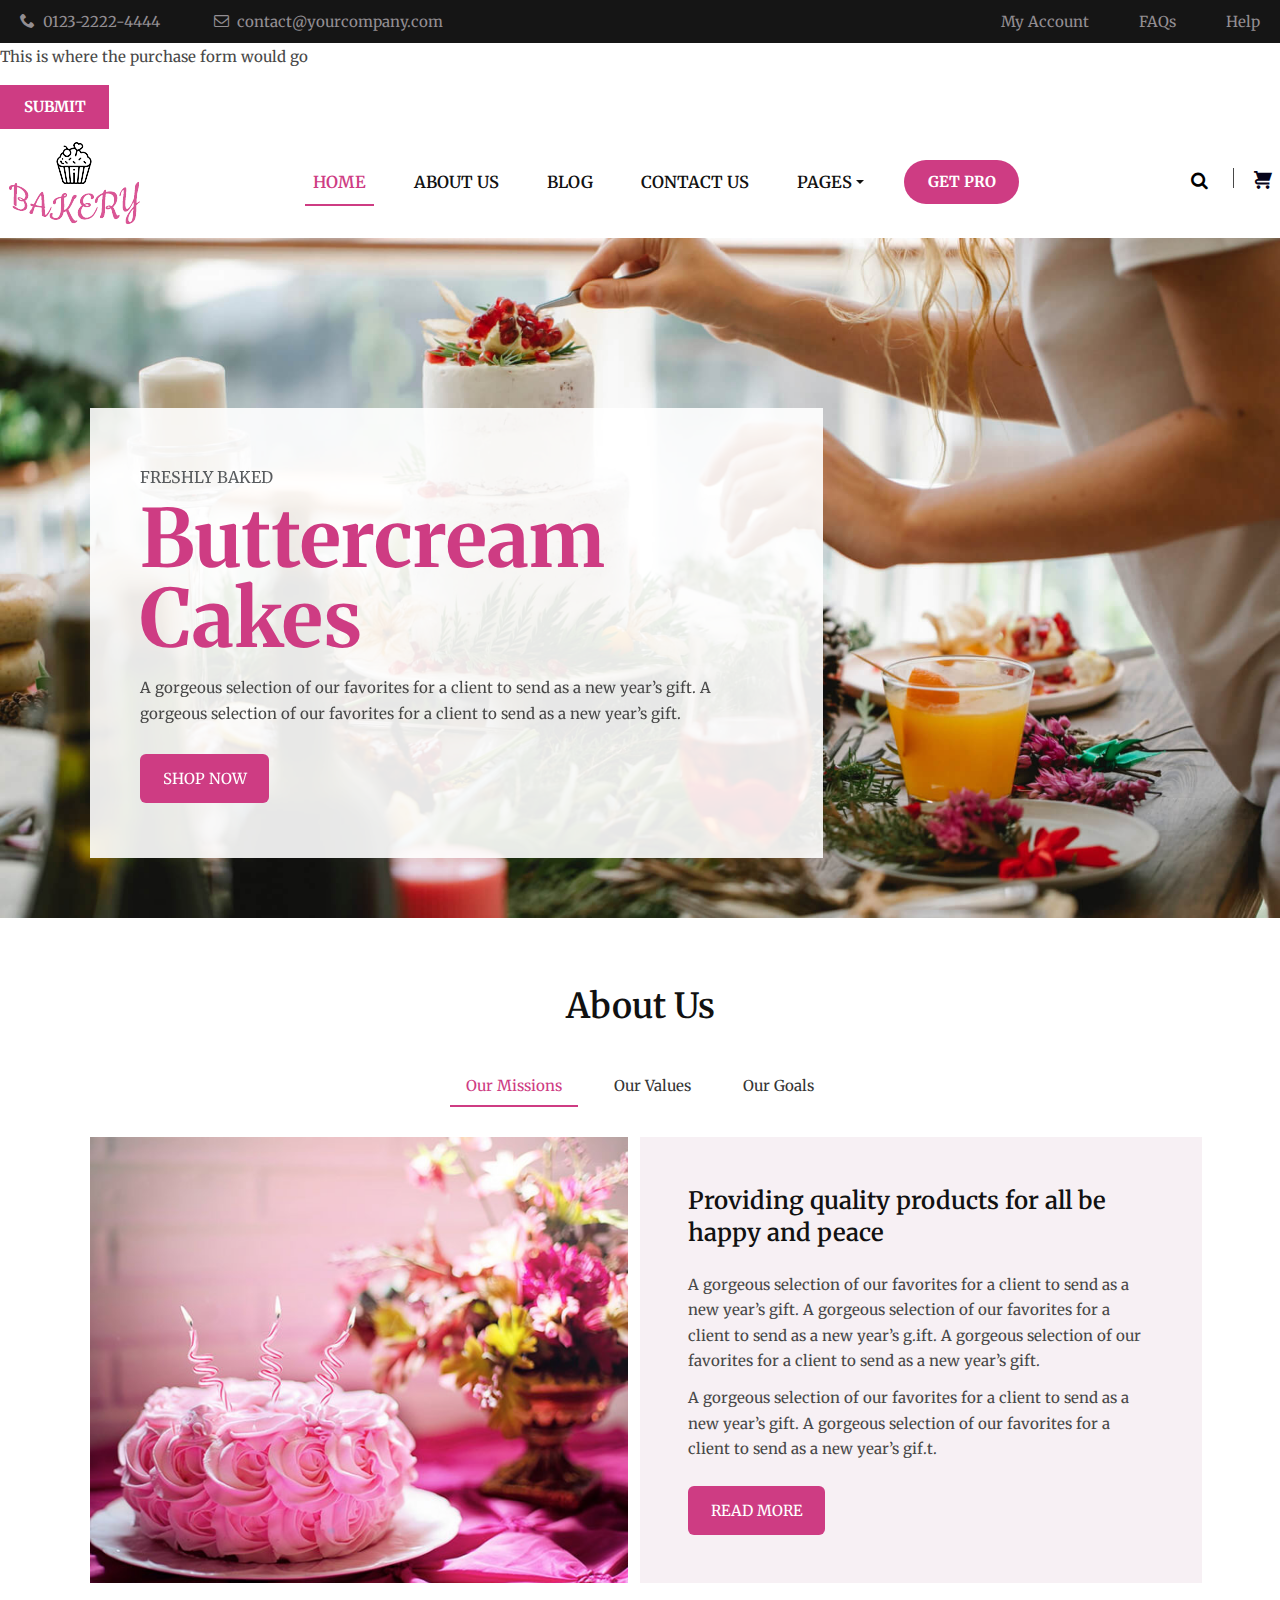
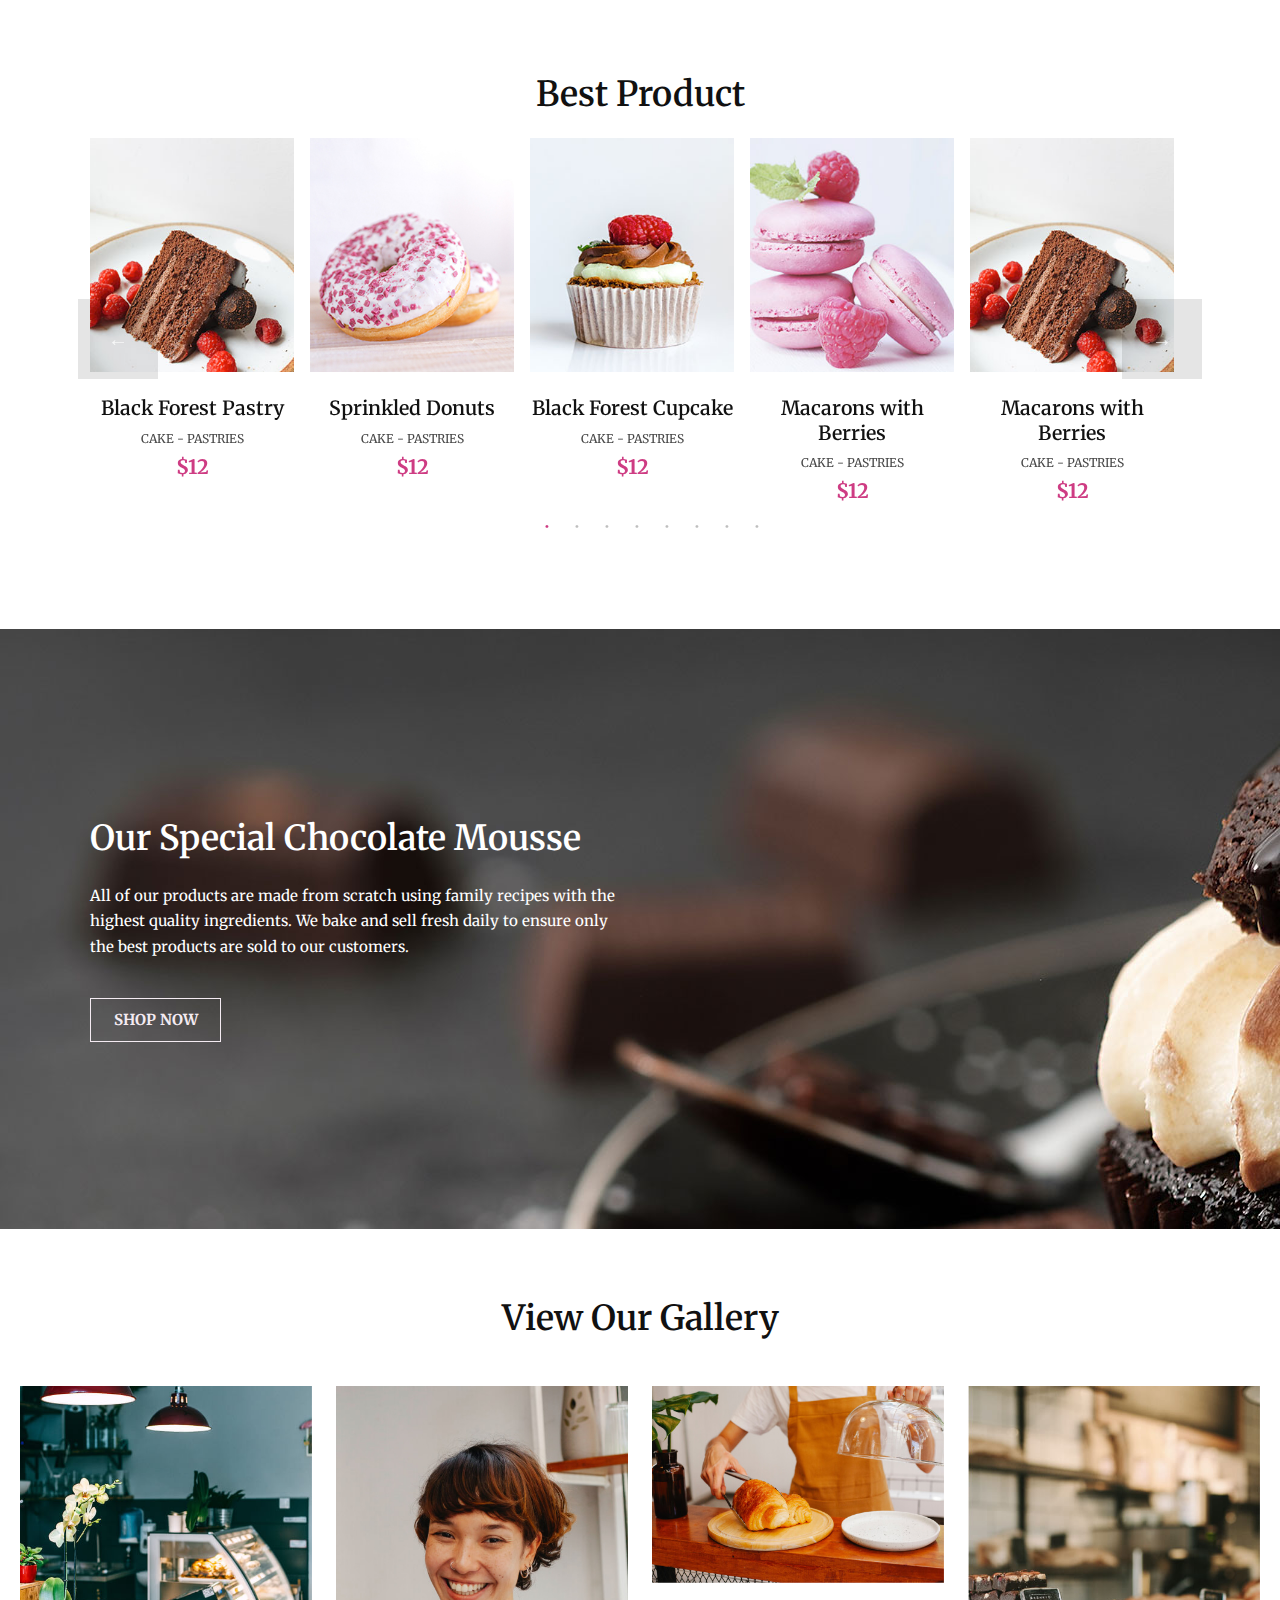
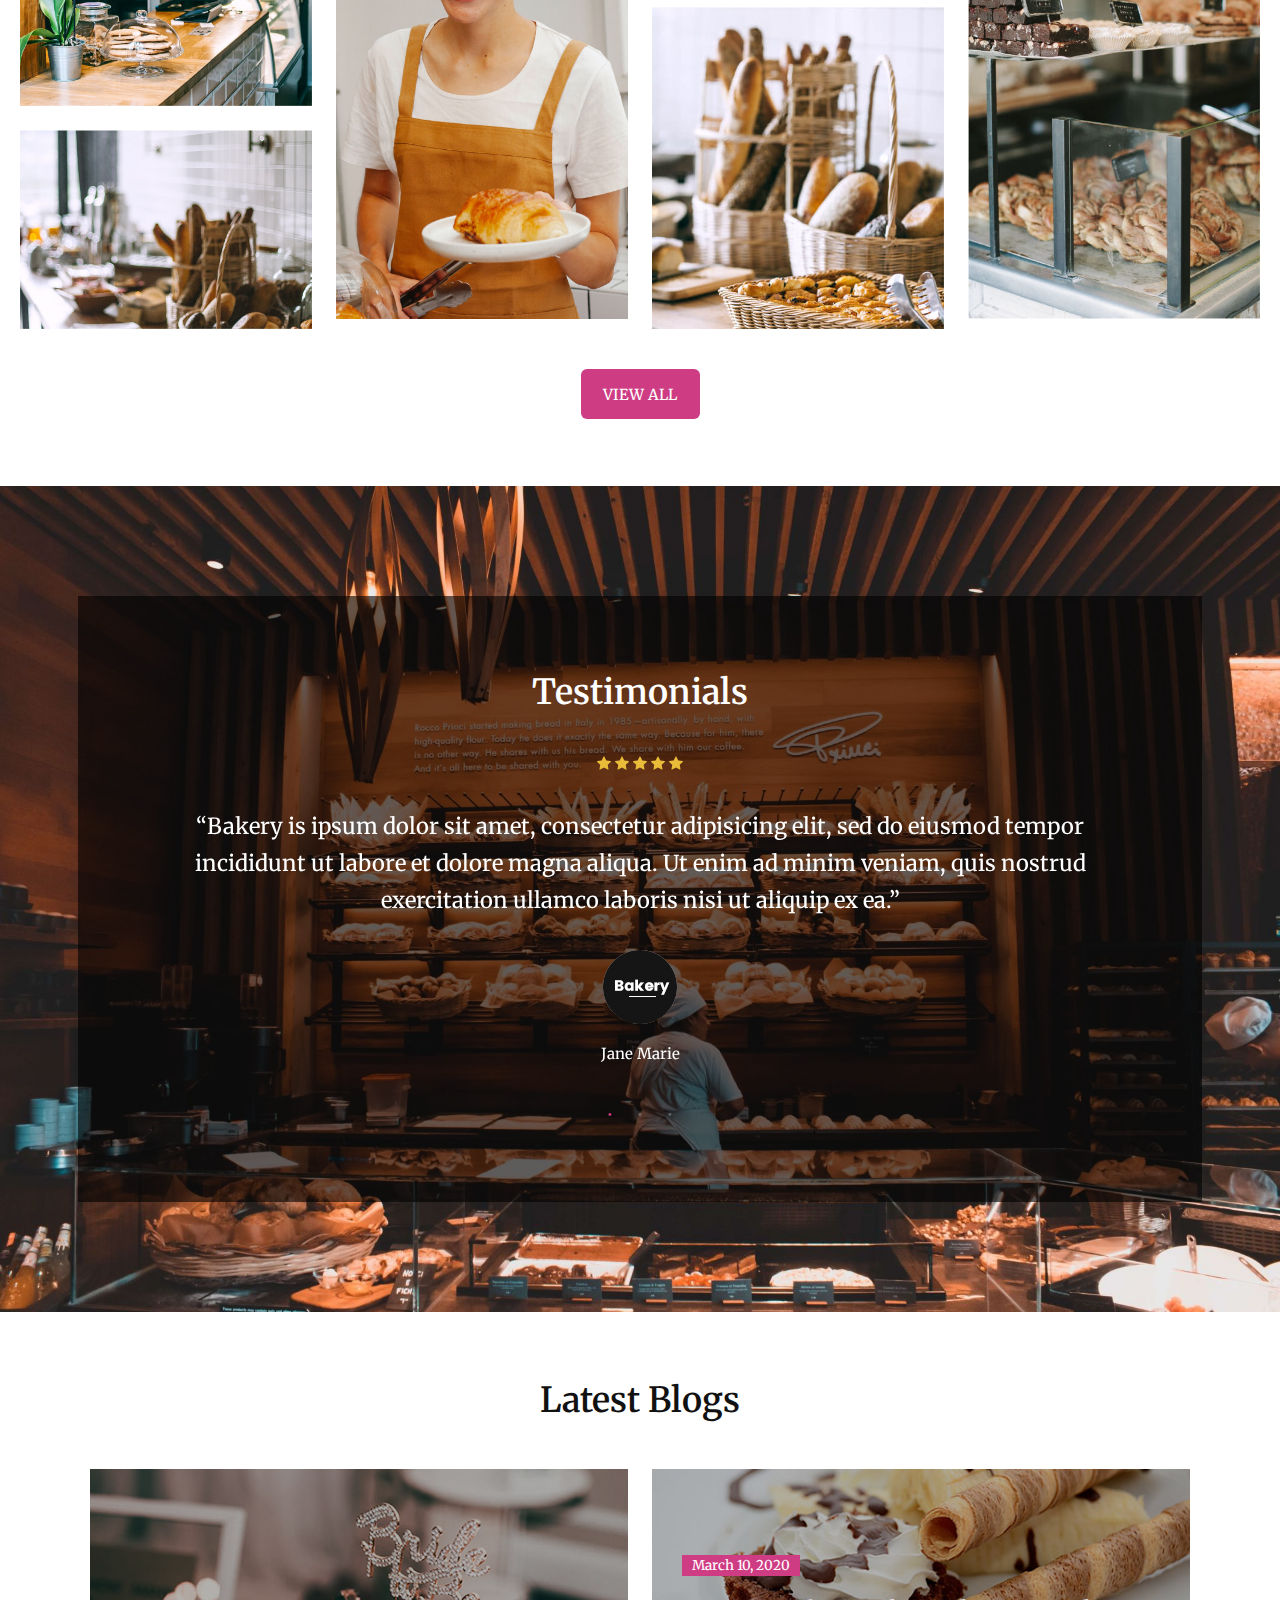
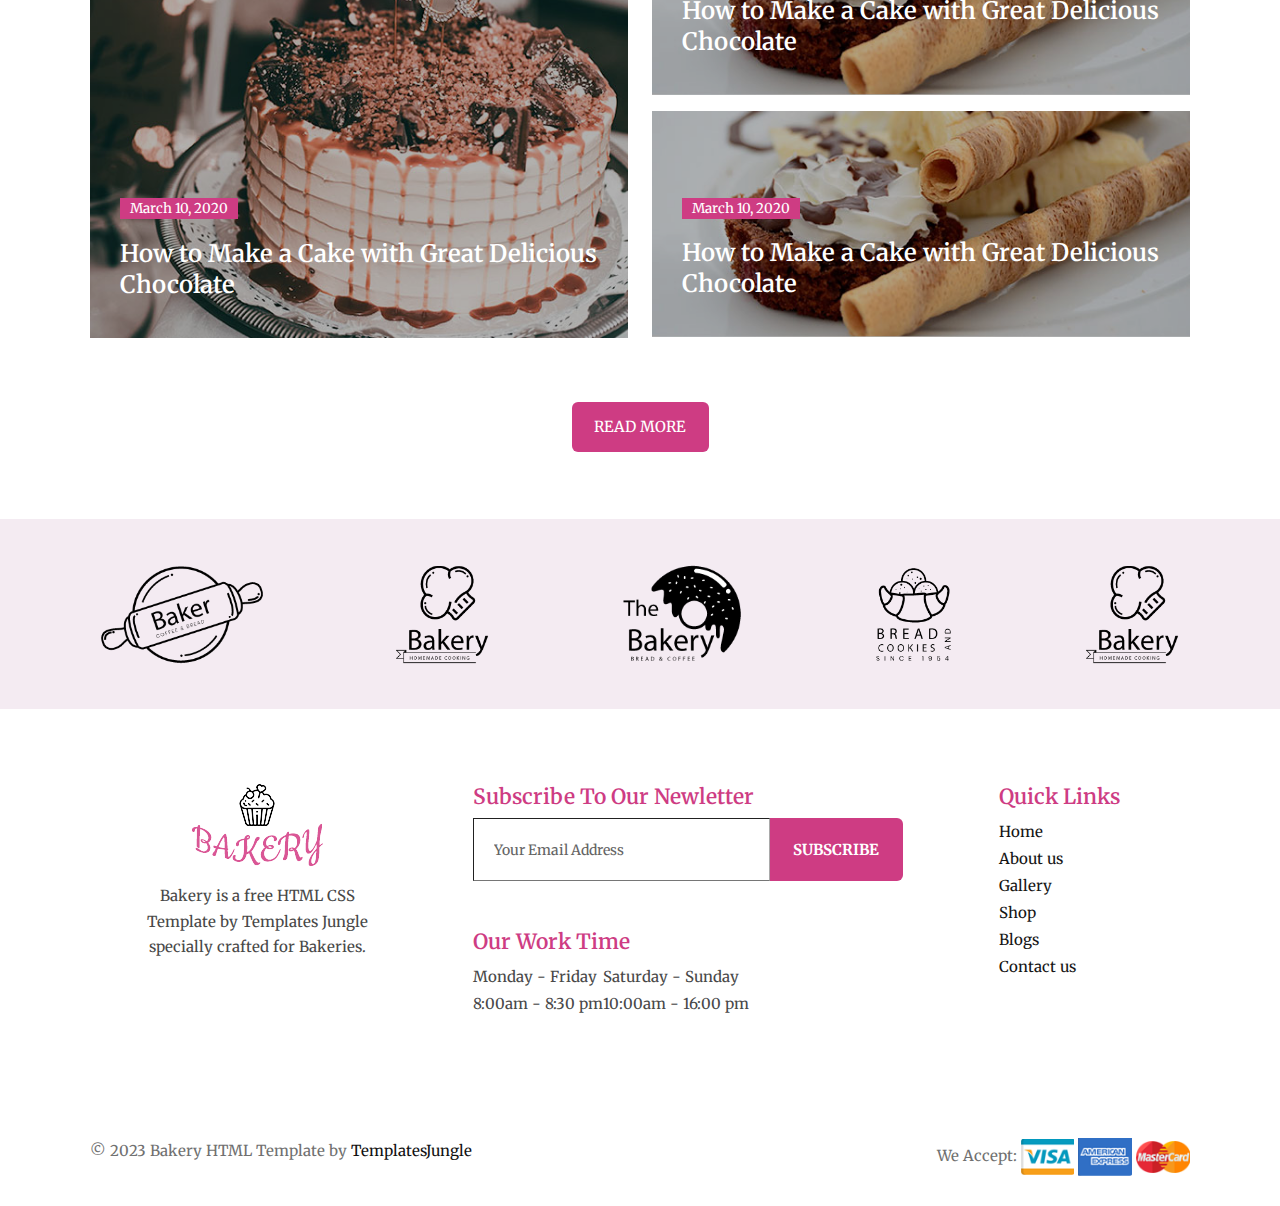
<file: index.html>
<!DOCTYPE html>
<html>

<head>
	<!-- Google tag (gtag.js) -->
<script async src="https://www.googletagmanager.com/gtag/js?id=G-NS33MD7E0W"></script>
<script>
  window.dataLayer = window.dataLayer || [];
  function gtag(){dataLayer.push(arguments);}
  gtag('js', new Date());

  gtag('config', 'G-NS33MD7E0W');
</script>
	<title>Bakery - Bootstrap 5 HTML Cake Shop Template</title>
	<meta name="google-site-verification" content="Wi_ykO4Zsy9c4yXyo2_ThLCHLDcGtF-6rUL4pwW-hk0" />
	<meta charset="utf-8">
	<meta http-equiv="X-UA-Compatible" content="IE=edge">
	<meta name="viewport" content="width=device-width, initial-scale=1.0">
	<meta name="format-detection" content="telephone=no">
	<meta name="apple-mobile-web-app-capable" content="yes">
	<meta name="author" content="TemplatesJungle">
	<meta name="keywords" content="html,css,template,bootstrap">
	<meta name="description" content="Bootstrap 5 HTML Cake Shop Template">
	<link rel="stylesheet" type="text/css" href="fonts/icomoon/icomoon.css">
	<link rel="stylesheet" type="text/css" href="css/vendor.css" />

	<link rel="preconnect" href="https://fonts.googleapis.com">
	<link rel="preconnect" href="https://fonts.gstatic.com" crossorigin>

	<link href="https://fonts.googleapis.com/css2?family=Merriweather:ital,wght@0,400;0,700;1,400;1,700&display=swap"
		rel="stylesheet">

	<link rel="stylesheet" type="text/css" href="css/bootstrap.min.css" />
	<link rel="stylesheet" type="text/css" href="style.css">
<!-- Google Tag Manager -->
<script>(function(w,d,s,l,i){w[l]=w[l]||[];w[l].push({'gtm.start':
new Date().getTime(),event:'gtm.js'});var f=d.getElementsByTagName(s)[0],
j=d.createElement(s),dl=l!='dataLayer'?'&l='+l:'';j.async=true;j.src=
'https://www.googletagmanager.com/gtm.js?id='+i+dl;f.parentNode.insertBefore(j,f);
})(window,document,'script','dataLayer','GTM-57WZTH8T');</script>
<!-- End Google Tag Manager -->
</head>

<body>
<!-- Google Tag Manager (noscript) -->
<noscript><iframe src="https://www.googletagmanager.com/ns.html?id=GTM-57WZTH8T"
height="0" width="0" style="display:none;visibility:hidden"></iframe></noscript>
<!-- End Google Tag Manager (noscript) -->

<div id="header-wrap">
	<div class="header-top-menu bg-black color-secondary py-2">
		<div class="container-fluid">
			<div class="row row-cols-md-2">
				<div class="contact-block">
					<span class="pr-50"><i class="icon icon-phone pe-2"></i>0123-2222-4444</span>
					<span class="color-secondary">
						<i class="icon icon-envelope-o pe-2"></i><a href="#" class="text-decoration-none">contact@yourcompany.com</a>
					</span>
				</div>

				<div class="header-top-right text-md-end">
					<ul class="list-unstyled d-flex justify-content-end color-secondary">
						<li class="pr-50"><a href="#" class="text-decoration-none">My Account</a></li>
						<li class="pr-50"><a href="#" class="text-decoration-none">FAQs</a></li>
						<li><a href="#" class="text-decoration-none">Help</a></li>
					</ul>
				</div>
			</div>
		</div>
	</div><!----top-menu---->
	<div>This is where the purchase form would go</div>
    <button>Submit</button>
    <script>
    gtag("event", "purchase", {
        transaction_id: "T_12345_1",
        value: 25.42,
        tax: 4.90,
        shipping: 5.99,
        currency: "USD",
        coupon: "SUMMER_SALE",
        items: [
        // If someone purchases more than one item, 
        // you can add those items to the items array
         {
          item_id: "SKU_12345",
          item_name: "Stan and Friends Tee",
          affiliation: "Google Merchandise Store",
          coupon: "SUMMER_FUN",
          discount: 2.22,
          index: 0,
          item_brand: "Google",
          item_category: "Apparel",
          item_category2: "Adult",
          item_category3: "Shirts",
          item_category4: "Crew",
          item_category5: "Short sleeve",
          item_list_id: "related_products",
          item_list_name: "Related Products",
          item_variant: "green",
          location_id: "ChIJIQBpAG2ahYAR_6128GcTUEo",
          price: 9.99,
          quantity: 1
        }]
    });
    </script>

	<header id="header">
		<div class="container-fluid">
			<div class="row">

				<nav class="navbar navbar-expand-lg col-md-12">

					<div class="navbar-brand">
						<a href="index.html">
							<img src="images/main-logo.png" alt="logo">
						</a>
					</div>

					<button class="navbar-toggler collapsed" type="button" data-toggle="collapse"
						data-target="#slide-navbar-collapse" aria-controls="slide-navbar-collapse"
						aria-expanded="false" aria-label="Toggle navigation">
						<span class="navbar-toggler-icon"><i class="icon icon-navicon"></i></span>
					</button>

					<div class="navbar-collapse collapse" id="slide-navbar-collapse">
						<ul class="navbar-nav list-inline text-uppercase">
							<li class="nav-item text-hover active"><a href="index.html" class="nav-link"
									data-effect="Home">Home</a></li>
							<li class="nav-item text-hover"><a href="about.html" class="nav-link"
									data-effect="About Us">About us</a></li>
							<li class="nav-item text-hover"><a href="blog.html" class="nav-link"
									data-effect="Blogs">Blog</a></li>
							<li class="nav-item text-hover"><a href="contact.html" class="nav-link"
									data-effect="Contact">Contact us</a></li>

							<li class="nav-item dropdown">
								<a href="#" data-bs-toggle="dropdown" aria-expanded="false"
									class="nav-link dropdown-toggle">Pages</a>
								<ul class="dropdown-menu">
									<li><a href="about.html" class="dropdown-item">About us <span class="badge bg-primary">PRO</span></a></li>
									<li><a href="blog.html" class="dropdown-item">Blog <span class="badge bg-primary">PRO</span></a></li>
									<li><a href="single-post.html" class="dropdown-item">Single Post <span class="badge bg-primary">PRO</span></a></li>
									<li><a href="contact.html" class="dropdown-item">Contact us <span class="badge bg-primary">PRO</span></a></li>
									<li><a href="shop.html" class="dropdown-item">Shop <span class="badge bg-primary">PRO</span></a></li>
									<li><a href="single-product.html" class="dropdown-item">Single Product <span class="badge bg-primary">PRO</span></a></li>
								</ul>
							</li>

							<li><a href="https://templatesjungle.gumroad.com/l/bakery-free-cake-shop-html-website-template" target="_blank" class="btn btn-dark rounded-pill m-0">Get PRO</a></li>

						</ul>
					</div>

					<div class="action-menu">
						<div class="searchbar">
							<a href="#" class="search-button search-toggle" data-selector=".navbar">
								<i class="icon icon-search"></i>
							</a>
							<form role="search" method="get" class="search-box" action="">
								<input class="search-field text search-input" placeholder="Search"
									type="search">
							</form>
						</div>
						<div class="shopping-cart">
							<a href="#">
								<i class="icon icon-shopping-cart"></i>
							</a>
						</div>
					</div><!--action-menu-->

				</nav>

			</div>
		</div>

	</header>

</div><!--header-wrap-->

<section id="billboard">
	<div class="main-slider">

		<div class="slider-item">

			<figure>
				<img src="images/banner2.jpg">
			</figure>

			<div class="text-overlay">
				<div class="container">
					<div class="col-md-8">
						<div class="text-content">
							<span class="fs-6 text-muted">FRESHLY BAKED</span>
							<h2 class="colored padding-xsmall display-1 text-capitalize lh-1 py-2"><a href="">Buttercream cakes</a></h2>
							<p>A gorgeous selection of our favorites for a client to send as a new year’s gift. A gorgeous
								selection of our favorites for a client to send as a new year’s gift.</p>
							<div id='btn' class="pix_btn">
								<a href="#" class="btn-hvr-effects mt-3">Shop Now</a>
							</div>
						</div>
					</div>
				</div>
			</div><!--content-box-->


		</div><!--slider-item-->

		<div class="slider-item">

			<figure>
				<img src="images/banner1.jpg">
			</figure>

			<div class="text-overlay">
				<div class="container">
					<div class="col-md-8">
						<div class="text-content">
							<span class="fs-6 text-muted">FRESHLY BAKED</span>
							<h2 class="colored padding-xsmall display-1 text-capitalize lh-1 py-2"><a href="#">Delicious cupcakes</a>
							</h2>
							<p>A gorgeous selection of our favorites for a client to send as a new year’s gift. A gorgeous
								selection of our favorites for a client to send as a new year’s gift.</p>
							<div class="pix_btn">
								<a href="#" class="btn-hvr-effects mt-3">Shop Now</a>
							</div>
					</div>
				</div>
				</div>
			</div><!--content-box-->


		</div><!--slider-item-->

		<div class="slider-item">

			<figure>
				<img src="images/banner3.jpg">
			</figure>

			<div class="text-overlay">
				<div class="container">
					<div class="col-md-8">
						<div class="text-content">
							<span class="fs-6 text-muted">FRESHLY BAKED</span>
							<h2 class="colored padding-xsmall display-1 text-capitalize lh-1 py-2"><a href="#">Muffins and Pastries</a>
							</h2>
							<p>A gorgeous selection of our favorites for a client to send as a new year’s gift. A gorgeous
								selection of our favorites for a client to send as a new year’s gift.</p>
							<div class="pix_btn">
								<a href="#" class="btn-hvr-effects mt-3">Shop Now</a>
							</div>
					</div>
				</div>
				</div>
			</div><!--content-box-->


		</div><!--slider-item-->

		<div class="slider-item">

			<figure>
				<img src="images/banner4.jpg">
			</figure>

			<div class="text-overlay">
				<div class="container">
					<div class="col-md-8">
						<div class="text-content">
							<span class="fs-6 text-muted">FRESHLY BAKED</span>
							<h2 class="colored padding-xsmall display-1 text-capitalize lh-1 py-2"><a href="">Order Custom Cakes</a></h2>
							<p>A gorgeous selection of our favorites for a client to send as a new year’s gift. A gorgeous
								selection of our favorites for a client to send as a new year’s gift.</p>
							<div class="pix_btn">
								<a href="#" class="btn-hvr-effects mt-3">Shop Now</a>
							</div>
						</div>
					</div>
				</div>
			</div><!--content-box-->


		</div><!--slider-item-->
		
		<div class="slider-item">

			<figure>
				<img src="images/banner7.jpg">
			</figure>

			<div class="text-overlay">
				<div class="container">
					<div class="col-md-8">
						<div class="text-content">
							<span class="fs-6 text-muted">FRESHLY BAKED</span>
							<h2 class="colored padding-xsmall display-1 text-capitalize lh-1 py-2"><a href="">Muffins and Pastries</a></h2>
							<p>A gorgeous selection of our favorites for a client to send as a new year’s gift. A gorgeous
								selection of our favorites for a client to send as a new year’s gift.</p>
							<div class="pix_btn">
								<a href="#" class="btn-hvr-effects mt-3">Shop Now</a>
							</div>
						</div>
					</div>
				</div>
			</div><!--content-box-->


		</div><!--slider-item-->
		
	</div><!--slider-->

</section>

<section class="about-us margin-medium">
	<div class="container">
		<div class="row">
			<div class="nav-tabs-wrap products-tab">

				<h2 class="section-title text-center">About Us</h2>

				<nav>
					<div class="nav nav-tabs padding-small text-hover" id="nav-tab" role="tablist">
						<a class="nav-link active" id="nav-missions-tab" data-bs-toggle="tab"
							data-bs-target="#nav-missions" role="tab" aria-controls="nav-missions"
							aria-selected="true">Our Missions</a>
						<a class="nav-link" id="nav-values-tab" data-bs-toggle="tab"
							data-bs-target="#nav-values" role="tab" aria-controls="nav-values"
							aria-selected="false">Our Values
						</a>
						<a class="nav-link" id="nav-goals-tab" data-bs-toggle="tab" data-bs-target="#nav-goals"
							role="tab" aria-controls="nav-goals" aria-selected="false">Our Goals</a>
					</div>
				</nav>

				<div class="tab-content" id="nav-tabContent">
					<div class="tab-pane fade show active" role="tabpanel" id="nav-missions"
						aria-labelledby="nav-missions-tab">
						<div class="col-md-12">
							<div class="row">

								<div class="col-md-6">
									<div class="product-image"
										style="background-image: url(images/tabimg.jpg);background-size: cover;">
									</div>
								</div>

								<div class="text-content col-md-6 bg-Peach p-5">
									<h3 class="mb-4">
										Providing quality products for all be happy and peace
									</h3>
									<p>A gorgeous selection of our favorites for a client to send as a new
										year’s gift. A gorgeous selection of our favorites for a client to send
										as a new year’s g.ift.
										A gorgeous selection of our favorites for a client to send as a new
										year’s gift.</p>
									<p>A gorgeous selection of our favorites for a client to send as a new
										year’s gift. A gorgeous selection of our favorites for a client to send
										as a new year’s gif.t.</p>
									<div class="pix_btn mt-4">
										<a href="#" class="btn-hvr-effects">read more</a>
									</div>
								</div>
							</div>
						</div><!--content-->
					</div><!--tab-pane-->

					<div class="tab-pane fade" role="tabpanel" id="nav-values" aria-labelledby="nav-values-tab">
						<div class="col-md-12">
							<div class="row">

								<div class="col-md-6">
									<div class="product-image"
										style="background-image: url(images/tabimg1.jpg);background-size: cover;">
									</div>
								</div>

								<div class="text-content col-md-6 bg-Peach p-5">
									<h3 class="mb-4">
										This products for all be happy and peace
									</h3>
									<p>A gorgeous selection of our favorites for a client to send as a new
										year’s gift. A gorgeous selection of our favorites for a client to send
										as a new year’s gif.t. A gorgeous selection of our favorites for a client
										to send as a new year’s gift..</p>
									<div class="pix_btn mt-4">
										<a href="#" class="btn-hvr-effects">read more</a>
									</div>
								</div>
							</div>
						</div><!--col-md-12-->
					</div><!--tab-panel-->

					<div class="tab-pane fade" role="tabpanel" id="nav-goals" aria-labelledby="nav-goals-tab">
						<div class="col-md-12">
							<div class="row">

								<div class="col-md-6">
									<div class="product-image"
										style="background-image: url(images/tabimg.jpg);background-size: cover;">
									</div>
								</div>

								<div class="text-content col-md-6 bg-Peach p-5">
									<h3 class="mb-4">
										A gorgeous selection of our favorites for a client to send as a new
										year’s gift.
									</h3>
									<p>A gorgeous selection of our favorites for a client to send as a new
										year’s gift. A gorgeous selection of our favorites for a client to send
										as a new year’s gif.t. A gorgeous selection of our favorites for a client
										to send as a new year’s gift..</p>
									<div class="pix_btn mt-4">
										<a href="#" class="btn-hvr-effects">read more</a>
									</div>
								</div>
							</div>
						</div><!--content-->
					</div><!--tab-panel-->

				</div><!--tab-content-->

			</div><!---with-nav-tabs--->
		</div>
	</div>

</section>

<section class="best-products margin-large">
	<div class="container">
		<h2 class="section-title text-center mb-4">Best Product</h2>
		<div class="row">
			<div class="d-flex products-slider">

				<div class="product-item me-3">
					<a href="single-product.html" class="product-image"><img src="images/cake-item1.jpg" class="img-fluid"></a>
					<div class="text-comtent text-center text-hover">
						<h5 class="pt-4"><a href="single-product.html">Black Forest Pastry</a></h5>
						<p>Cake - Pastries</p>
						<span class="price colored">$12</span>
					</div>
				</div>
				<div class="product-item me-3">
					<a href="single-product.html" class="product-image"><img src="images/cake-item2.jpg" class="img-fluid"></a>
					<div class="text-comtent text-center text-hover">
						<h5 class="pt-4"><a href="single-product.html">Sprinkled Donuts</a></h5>
						<p>Cake - Pastries</p>
						<span class="price colored">$12</span>
					</div>
				</div>
				<div class="product-item me-3">
					<a href="single-product.html" class="product-image"><img src="images/cake-item3.jpg" class="img-fluid"></a>
					<div class="text-comtent text-center text-hover">
						<h5 class="pt-4"><a href="single-product.html">Black Forest Cupcake</a></h5>
						<p>Cake - Pastries</p>
						<span class="price colored">$12</span>
					</div>
				</div>
				<div class="product-item me-3">
					<a href="single-product.html" class="product-image"><img src="images/cake-item4.jpg" class="img-fluid"></a>
					<div class="text-comtent text-center text-hover">
						<h5 class="pt-4"><a href="single-product.html">Macarons with Berries</a></h5>
						<p>Cake - Pastries</p>
						<span class="price colored">$12</span>
					</div>
				</div>
				<div class="product-item me-3">
					<a href="single-product.html" class="product-image"><img src="images/cake-item1.jpg" class="img-fluid"></a>
					<div class="text-comtent text-center text-hover">
						<h5 class="pt-4"><a href="single-product.html">Macarons with Berries</a></h5>
						<p>Cake - Pastries</p>
						<span class="price colored">$12</span>
					</div>
				</div>
				<div class="product-item me-3">
					<a href="single-product.html" class="product-image"><img src="images/cake-item3.jpg" class="img-fluid"></a>
					<div class="text-comtent text-center text-hover">
						<h5 class="pt-4"><a href="single-product.html">Black Forest Cupcake</a></h5>
						<p>Cake - Pastries</p>
						<span class="price colored">$12</span>
					</div>
				</div>
				<div class="product-item me-3">
					<a href="single-product.html" class="product-image"><img src="images/cake-item4.jpg" class="img-fluid"></a>
					<div class="text-comtent text-center text-hover">
						<h5 class="pt-4"><a href="single-product.html">Macarons with Berries</a></h5>
						<p>Cake - Pastries</p>
						<span class="price colored">$12</span>
					</div>
				</div>
				<div class="product-item me-3">
					<a href="single-product.html" class="product-image"><img src="images/cake-item1.jpg" class="img-fluid"></a>
					<div class="text-comtent text-center text-hover">
						<h5 class="pt-4"><a href="single-product.html">Macarons with Berries</a></h5>
						<p>Cake - Pastries</p>
						<span class="price colored">$12</span>
					</div>
				</div>

			</div><!--slider-->
		</div>
	</div>
</section>


<section class="special-items mb-5">
	<div class="item-content">
		<div class="container">
			<div class="row">
				<div class="col-md-6 color-white">
					<h2 class="section-title color-white mb-4">
						Our Special Chocolate Mousse
					</h2>
					<p>All of our products are made from scratch using family recipes with the highest quality
						ingredients. We bake and sell fresh daily to ensure only the best products are sold to
						our customers.</p>

					<div class="pix_btn mt-4">
						<a class="btn btn-outline-light">
							<span>Shop Now</span>
						</a>
					</div>
				</div><!--item-content-->
			</div>
		</div>
	</div>
</section>

<section class="gallery-wrap margin-medium">
	<div class="container-fluid">
		<h2 class="section-title mb-5 text-center">View Our Gallery</h2>
		<div class="row">
			<div class="col-md-3">
				<figure class="mb-4">
					<a class="image-link" href="images/gallery-item-1.jpg">
						<img src="images/gallery-thumb-1.jpg" alt="cake" class="img-fluid">
						<div class="overlay">
							<i class="icon icon-search-plus"></i>
						</div><!--imgOverlay-->
					</a>
				</figure>
				<figure class="mb-4">
					<a class="image-link" href="images/gallery-item-2.jpg">
						<img src="images/gallery-thumb-2.jpg" alt="cake" class="img-fluid">
						<div class="overlay">
							<i class="icon icon-search-plus"></i>
						</div><!--imgOverlay-->
					</a>
				</figure>
			</div>
			<div class="col-md-3">
				<figure class="mb-4">
					<a class="image-link" href="images/gallery-item-3.jpg">
						<img src="images/gallery-thumb-3.jpg" alt="cake" class="img-fluid">
						<div class="overlay">
							<i class="icon icon-search-plus"></i>
						</div><!--imgOverlay-->
					</a>
				</figure>
			</div>
			<div class="col-md-3">
				<figure class="mb-4">
					<a class="image-link" href="images/gallery-item-4.jpg">
						<img src="images/gallery-thumb-4.jpg" alt="cake" class="img-fluid">
						<div class="overlay">
							<i class="icon icon-search-plus"></i>
						</div><!--imgOverlay-->
					</a>
				</figure>
				<figure class="mb-4">
					<a class="image-link" href="images/gallery-item-5.jpg">
						<img src="images/gallery-thumb-5.jpg" alt="cake" class="img-fluid">
						<div class="overlay">
							<i class="icon icon-search-plus"></i>
						</div><!--imgOverlay-->
					</a>
				</figure>
			</div>
			<div class="col-md-3">
				<figure class="mb-4">
					<a class="image-link" href="images/gallery-item-6.jpg">
						<img src="images/gallery-thumb-6.jpg" alt="cake" class="img-fluid">
						<div class="overlay">
							<i class="icon icon-search-plus"></i>
						</div><!--imgOverlay-->
					</a>
				</figure>
			</div>
		</div>
		<div class="pix_btn text-center m-auto">
			<a href="#" class="btn-hvr-effects mt-3">View All</a>
		</div>
	</div>
</section>

<section class="testimonials-wrap padding-medium">
	<div class="container">
		<div class="row">
			<div class="reviews-content col-md-12 light text-center">
				<h2 class="section-title">Testimonials</h2>

				<div class="testimonial-slider">
					<div class="testimonials-inner">
						<div class="rating padding-small">
							<i class="icon icon-star"></i>
							<i class="icon icon-star"></i>
							<i class="icon icon-star"></i>
							<i class="icon icon-star"></i>
							<i class="icon icon-star"></i>
						</div>
						<p class="animated zoomIn">“Bakery is ipsum dolor sit amet, consectetur adipisicing
							elit, sed do eiusmod tempor incididunt ut labore et dolore magna aliqua. Ut enim ad
							minim veniam, quis nostrud exercitation ullamco laboris nisi ut aliquip ex ea.”</p>
						<div class="testimonial-author">
							<img src="images/default.png" alt="jane">
							<span class="name d-flex justify-content-center mt-3">Jane Marie</span>
						</div>
					</div><!--reviews-info-->

					<div class="testimonials-inner">
						<div class="rating padding-small">
							<i class="icon icon-star"></i>
							<i class="icon icon-star"></i>
							<i class="icon icon-star"></i>
							<i class="icon icon-star"></i>
							<i class="icon icon-star"></i>
						</div>
						<p class="animated zoomIn">This is absolute best product adipisicing elit, sed do
							eiusmod tempor incididunt ut labore et dolore magna aliqua. Ut enim ad minim veniam,
							quis nostrud exercitation ullamco laboris nisi ut aliquip ex ea.”</p>
						<div class="testimonial-author">
							<img src="images/default.png" alt="simran">
							<span class="name d-flex justify-content-center mt-3">Simran</span>
						</div>
					</div><!--reviews-info-->

					<div class="testimonials-inner">
						<div class="rating padding-small">
							<i class="icon icon-star"></i>
							<i class="icon icon-star"></i>
							<i class="icon icon-star"></i>
							<i class="icon icon-star"></i>
							<i class="icon icon-star"></i>
						</div>
						<p class="animated zoomIn">“I really love this product sed do eiusmod tempor incididunt
							ut labore et dolore magna aliqua. Ut enim ad minim veniam, quis nostrud exercitation
							ullamco laboris nisi ut aliquip ex ea.”</p>
						<div class="testimonial-author">
							<img src="images/default.png" alt="jane">
							<span class="name d-flex justify-content-center mt-3">John Marie</span>
						</div>
					</div><!--reviews-info-->

				</div><!--testimonial-slider-->


			</div><!--col-md-12-->
		</div>
	</div>
</section>

<section class="latest-blogs margin-medium">
	<h2 class="section-title text-center mb-5">Latest Blogs</h2>
	<div class="container">
		<div class="row">
			<div class="col-md-6 left-post pl-0 mb-3">
				<div class="post-content">
					<a href="single-post.html"><img src="images/postImg1.jpg" alt="cake" class="largeImg img-fluid"></a>
					<div class="content light">
						<span class="highlight">March 10, 2020</span>
						<h3 class="mt-3"><a href="single-post.html">How to Make a Cake with Great Delicious
								Chocolate</a></h3>
					</div>
				</div>
			</div>

			<div class="col-md-6 right-post pl-0">
				<div class="post-content mb-3">
					<a href="single-post.html"><img src="images/postLong.jpg" alt="cake"
							class="horizontalImg img-fluid"></a>
					<div class="content light">
						<span class="highlight">March 10, 2020</span>
						<h3 class="mt-3"><a href="single-post.html">How to Make a Cake with Great Delicious
								Chocolate</a></h3>
					</div>
				</div><!--post-->

				<div class="post-content">
					<a href="single-post.html"><img src="images/postLong.jpg" alt="cake"
							class="horizontalImg img-fluid"></a>
					<div class="content light">
						<span class="highlight">March 10, 2020</span>
						<h3 class="mt-3"><a href="single-post.html">How to Make a Cake with Great Delicious
								Chocolate</a></h3>
					</div>
				</div><!--post-->
			</div>
		</div>
	</div>

	<div class="pix_btn text-center">
		<a href="#" class="btn-hvr-effects mt-5">read more</a>
	</div>
</section>

<section class="association-with bg-prim padding-small">
	<div class="container">
		<div class="row">
			<div class="col-md-12">
				<ul class="d-flex list-unstyled justify-content-between flex-wrap">
					<li><a href="#"><img src="images/baker.svg" class="brandImg"></a></li>
					<li><a href="#"><img src="images/bakery.svg" class="brandImg"></a></li>
					<li><a href="#"><img src="images/thebakery.svg" class="brandImg"></a></li>
					<li><a href="#"><img src="images/breadcookies.svg" class="brandImg"></a></li>
					<li><a href="#"><img src="images/bakery.svg" class="brandImg"></a></li>
				</ul>
			</div>
		</div>
	</div>
</section>

<footer id="footer">
	<div class="container">
		<div class="row justify-content-between g-5">

			<div class="col-md-3 footer-logo text-center mb-3">
				<img src="images/main-logo.png" class="mb-3">
				<p>Bakery is a free HTML CSS Template by Templates Jungle specially crafted for Bakeries.
				</p>
			</div>

			<div class="col-md-5 mb-3">
				<div class="widget-newsletter mb-5">
					<h4 class="widget-title">Subscribe To Our Newletter</h4>
					<div class="newsletter-button d-flex">
						<input type="text" name="Subscribe" placeholder="Your Email Address">
						<button class="btn-hvr-effects">Subscribe</button>
					</div>

				</div><!--widget-newsletter-->

				<div class="working-schedule">
					<h4 class="widget-title">Our Work Time</h4>
					<div class="time-list d-flex">
						<ul class="list-unstyled">
							<li>Monday - Friday</li>
							<li>8:00am - 8:30 pm</li>
						</ul>
						<ul class="list-unstyled">
							<li>Saturday - Sunday</li>
							<li>10:00am - 16:00 pm</li>
						</ul>
					</div>
				</div>
			</div><!--col-md-4-->

			<div class="col-md-2">
				<div class="quick-links">
					<h4 class="widget-title">Quick Links</h4>
					<div class="footer-menu">
						<ul class="list-unstyled">
							<li><a href="#">Home</a></li>
							<li><a href="about.html">About us</a></li>
							<li><a href="#">Gallery</a></li>
							<li><a href="#">Shop</a></li>
							<li><a href="blog.html">Blogs</a></li>
							<li><a href="contact.html">Contact us</a></li>
						</ul>
					</div>
				</div>
			</div>

		</div>
	</div>
</footer>

<div class="footer-bottom">
	<div class="container">
		<div class="row row-cols-md-2 padding-small">
			<div class="copyright">
				<p class="mb-0">© 2023 Bakery HTML Template by <a href="https://templatesjungle.com/"
						target="_blank">TemplatesJungle</a></p>
			</div>
			<div class="payment-card text-md-end">
				<span>We Accept:</span>
				<img src="images/visa.png" class="cardImg">
				<img src="images/american-express.png" class="cardImg">
				<img src="images/master-card.png" class="cardImg">
			</div>
		</div>
	</div>
</div>

<script src="js/jquery.min.js"></script>
<script type="text/javascript" src="js/bootstrap.bundle.min.js"></script>
<script type="text/javascript" src="js/plugins.js"></script>
<script type="text/javascript" src="js/script.js"></script>

</body>

</html>
</file>
<file: fonts/icomoon/icomoon.css>
@font-face {
  font-family: 'icomoon';
  src:  url('fonts/icomoon.eot?3bsgu4');
  src:  url('fonts/icomoon.eot?3bsgu4#iefix') format('embedded-opentype'),
    url('fonts/icomoon.ttf?3bsgu4') format('truetype'),
    url('fonts/icomoon.woff?3bsgu4') format('woff'),
    url('fonts/icomoon.svg?3bsgu4#icomoon') format('svg');
  font-weight: normal;
  font-style: normal;
  font-display: block;
}

[class^="icon-"], [class*=" icon-"] {
  /* use !important to prevent issues with browser extensions that change fonts */
  font-family: 'icomoon' !important;
  speak: never;
  font-style: normal;
  font-weight: normal;
  font-variant: normal;
  text-transform: none;
  line-height: 1;

  /* Better Font Rendering =========== */
  -webkit-font-smoothing: antialiased;
  -moz-osx-font-smoothing: grayscale;
}

.icon-arrow-thin-left:before {
  content: "\e900";
}
.icon-arrow-thin-right:before {
  content: "\e901";
}
.icon-menu:before {
  content: "\e902";
}
.icon-shopping-cart:before {
  content: "\e903";
}
.icon-cost-dates:before {
  content: "\e911";
}
.icon-search:before {
  content: "\f002";
}
.icon-envelope-o:before {
  content: "\f003";
}
.icon-star:before {
  content: "\f005";
}
.icon-star-o:before {
  content: "\f006";
}
.icon-th:before {
  content: "\f00a";
}
.icon-th-list:before {
  content: "\f00b";
}
.icon-search-plus:before {
  content: "\f00e";
}
.icon-map-marker:before {
  content: "\f041";
}
.icon-chevron-left:before {
  content: "\f053";
}
.icon-chevron-right:before {
  content: "\f054";
}
.icon-calendar:before {
  content: "\f073";
}
.icon-linkedin-square:before {
  content: "\f08c";
}
.icon-twitter1:before {
  content: "\f099";
}
.icon-facebook1:before {
  content: "\f09a";
}
.icon-facebook-f:before {
  content: "\f09a";
}
.icon-bars:before {
  content: "\f0c9";
}
.icon-navicon:before {
  content: "\f0c9";
}
.icon-reorder:before {
  content: "\f0c9";
}
.icon-caret-right:before {
  content: "\f0da";
}
.icon-envelope:before {
  content: "\f0e0";
}
.icon-linkedin:before {
  content: "\f0e1";
}
.icon-angle-double-up:before {
  content: "\f102";
}
.icon-angle-double-down:before {
  content: "\f103";
}
.icon-angle-left:before {
  content: "\f104";
}
.icon-angle-right:before {
  content: "\f105";
}
.icon-angle-up:before {
  content: "\f106";
}
.icon-angle-down:before {
  content: "\f107";
}
.icon-youtube:before {
  content: "\f167";
}
.icon-instagram:before {
  content: "\f16d";
}
.icon-pinterest-p:before {
  content: "\f231";
}
.icon-phone:before {
  content: "\e942";
}
.icon-calendar1:before {
  content: "\e953";
}
.icon-mobile:before {
  content: "\e958";
}
.icon-bubble:before {
  content: "\e96b";
}
.icon-google:before {
  content: "\ea88";
}
.icon-google-plus:before {
  content: "\ea8b";
}
.icon-facebook:before {
  content: "\ea90";
}
.icon-twitter:before {
  content: "\ea96";
}
.icon-linkedin2:before {
  content: "\eaca";
}
</file>
<file: style.css>
/*
Theme Name: Bakery
Theme URI: https://templatesjungle.com/
Author: TemplatesJungle
Author URI: https://templatesjungle.com/
Description: Bakery is specially designed product packaged for Bakeries.
Version: 1.1
*/

/*--------------------------------------------------------------
This is main CSS file that contains custom style rules used in this template
--------------------------------------------------------------*/

/* Bootstrap */
body {
  --heading-font: "Merriweather", Georgia, Serif;
  --heading-font-weight: 700;
  --heading-color: #111;
  --heading-line-height: 1.24;

  --swiper-theme-color: #ce3c83;

  /* bootstrap */
  --bs-body-font-family: "Merriweather", Georgia, Serif;
  --bs-body-font-size: 17px;
  --bs-body-font-weight: 400;
  --bs-body-line-height: 1.8;
  --bs-body-color: #484848;
  --bs-body-color-rgb: 72, 72, 72;

  --bs-primary: #ce3c83;
  --bs-secondary: #6c757d;
  --bs-black: #111;
  --bs-light: #F1F1F0;
  --bs-dark: #2f2f2f;
  --bs-gray: #9aa1a7;
  --bs-gray-dark: #51565b;

  --bs-primary-rgb: 206, 60, 131;
  --bs-secondary-rgb: 108, 117, 125;
  --bs-black-rgb: 17, 17, 17;
  --bs-light-rgb: 241, 241, 240;
  --bs-dark-rgb: 33, 37, 41;

  --bs-link-color: #111;
  --bs-link-color-rgb: 17, 17, 17;
  --bs-link-decoration: underline;
  --bs-link-hover-color: #111;
  --bs-link-hover-color-rgb: 17, 17, 17;
}

h1,
.h1,
h2,
.h2,
h3,
.h3,
h4,
.h4,
h5,
.h5,
h6,
.h6 {
  font-family: var(--heading-font);
  font-weight: var(--heading-font-weight);
  color: var(--heading-color);
  line-height: var(--heading-line-height);
}

h1.light,
.h1,
h2.light,
.h2,
h3.light,
.h3,
h4.light,
.h4,
h5.light,
.h5,
h6.light,
.h6 {
  color: var(--light-color);
}

/* container fluid */
.container-fluid {
  max-width: 1800px;
}

.container,
.container-fluid,
.container-lg,
.container-md,
.container-sm,
.container-xl,
.container-xxl {
  --bs-gutter-x: 2.5rem;
}

/* Dropdown */
.dropdown-menu {
  --bs-dropdown-border-radius: 0;
  --bs-dropdown-border-width: 0;
}

.dropdown-item {
  --bs-dropdown-item-padding-y: 0.25rem;
  --bs-dropdown-item-padding-x: 1rem;
  --bs-dropdown-link-color: var(--bs-black);
  --bs-dropdown-item-border-radius: 0;
}

.dropdown-item.active,
.dropdown-item:active {
  --bs-dropdown-link-active-color: var(--bs-light);
  --bs-dropdown-link-active-bg: var(--bs-black);
}

/* list group */
.list-group-item {
  --bs-list-group-item-padding-x: 0;
  --bs-list-group-border-width: 0;
}

/* btn */
.btn {
  --bs-btn-border-radius: 0;
}

.btn-primary {
  --bs-btn-color: #fff;
  --bs-btn-bg: #8C907E;
  --bs-btn-border-color: #8C907E;
  --bs-btn-hover-color: #fff;
  --bs-btn-hover-bg: #5e624e;
  --bs-btn-hover-border-color: #5e624e;
  --bs-btn-focus-shadow-rgb: 49, 132, 253;
  --bs-btn-active-color: #fff;
  --bs-btn-active-bg: #5e624e;
  --bs-btn-active-border-color: #5e624e;
  --bs-btn-active-shadow: inset 0 3px 5px rgba(0, 0, 0, 0.125);
  --bs-btn-disabled-color: #fff;
  --bs-btn-disabled-bg: #8C907E;
  --bs-btn-disabled-border-color: #8C907E;
}

.btn-outline-primary {
  --bs-btn-color: var(--bs-primary);
  --bs-btn-border-color: var(--bs-primary);
  --bs-btn-hover-color: #fff;
  --bs-btn-hover-bg: var(--bs-primary);
  --bs-btn-hover-border-color: var(--bs-primary);
  --bs-btn-focus-shadow-rgb: 13, 110, 253;
  --bs-btn-active-color: #fff;
  --bs-btn-active-bg: var(--bs-primary);
  --bs-btn-active-border-color: var(--bs-primary);
  --bs-btn-active-shadow: inset 0 3px 5px rgba(0, 0, 0, 0.125);
  --bs-btn-disabled-color: var(--bs-primary);
  --bs-btn-disabled-bg: transparent;
  --bs-btn-disabled-border-color: var(--bs-primary);
  --bs-gradient: none;
}

.pagination {
  --bs-pagination-active-bg: var(--bs-black);
  --bs-pagination-border-width: 0;
  --bs-pagination-border-radius: 0;
}

/* breadcrumb */
.breadcrumb {
  --bs-breadcrumb-item-padding-x: 1em;
}

/* text white */
.text-white {
  --heading-color: var(--bs-light);
  --bs-breadcrumb-item-active-color: var(--bs-light);
  --bs-breadcrumb-divider-color: var(--bs-light);
  --bs-link-color-rgb: var(--bs-light-rgb);
  --bs-link-hover-color-rgb: var(--bs-light-rgb);
}

.text-white .nav-link {
  --bs-nav-link-color: var(--bs-light);
  --bs-nav-link-hover-color: var(--bs-light);
  --bs-nav-link-active-color: var(--bs-light);
  --bs-navbar-active-color: var(--bs-light);
}

/* accordion */
.accordion {
  --bs-accordion-active-color: var(--bs-dark);
  --bs-accordion-active-bg: transparent;
}

.accordion-button {
  margin: 0;
}

/* form control */
.form-control:focus {
  border-color: #ccc;
  box-shadow: 0 0 0 0.25rem rgba(200, 200, 200, .25);
}

.nav-tabs {
  --bs-nav-tabs-border-width: 0;
  --bs-nav-tabs-link-active-color: var(--bs-light);
  --bs-nav-tabs-link-active-bg: var(--bs-dark);
  border-bottom: 0;
}

.nav-tabs .nav-link {
  border-top-left-radius: var(--bs-nav-tabs-border-radius);
  border-top-right-radius: var(--bs-nav-tabs-border-radius);
  border-bottom-left-radius: var(--bs-nav-tabs-border-radius);
  border-bottom-right-radius: var(--bs-nav-tabs-border-radius);
}

/* dark theme */
[data-bs-theme=dark] body {
  color-scheme: dark;

  --heading-color: #fff;
  --bs-link-color: #fff;
  --bs-link-hover-color: #fff;
  --bs-link-color-rgb: 255, 255, 255;
  --bs-link-hover-color-rgb: 255, 255, 255;
  --bs-body-color: #d1d1d1;
  --bs-body-bg: #111;
  --bs-body-bg-rgb: 17, 17, 41;
}

[data-bs-theme=dark] .dropdown-item {
  --bs-dropdown-link-color: var(--bs-light);
  --bs-dropdown-link-hover-color: var(--bs-white);
}

[data-bs-theme=dark] .bg-white,
[data-bs-theme=dark] .bg-light {
  --bs-bg-opacity: 0.1;
}

[data-bs-theme=dark] .btn-link,
[data-bs-theme=dark] a {
  --bs-link-color: #fff;
  --bs-link-hover-color: #fff;
  --bs-link-color-rgb: 255, 255, 255;
  --bs-link-hover-color-rgb: 255, 255, 255;
}

[data-bs-theme=dark] h1,
[data-bs-theme=dark] h2,
[data-bs-theme=dark] h3,
[data-bs-theme=dark] h4,
[data-bs-theme=dark] h5,
[data-bs-theme=dark] h6 {
  --heading-color: #fff;
}

/* end of Bootstrap Color Theme */


/*--------------------------------------------------------------
/** 2. Base Styles
--------------------------------------------------------------*/
*, *::before, *::after {
  -webkit-box-sizing: border-box;
  -moz-box-sizing: border-box;
  box-sizing: border-box;
}
html {
  box-sizing: border-box;
}
body {
  font-size: 15px;
  line-height: 1.8;
  color: #484848;
  font-family: Merriweather, Georgia, Serif;
}
body.no-scroll {
    overflow: hidden;
}
a {
  color: #111;
}
a:hover {
  color: #ce3c83;
  text-decoration: none;
}
.light a {
  color: #fff;
}
.light a:hover,
.light a:active,
.light a:focus {
  color: #d3a153;
}
.light b, .light strong {
  color: #fff;
}
ul, ol {
  margin-top: 0;
  margin-bottom: 0;
  margin-left: 0;
  padding: 0;
}
ul ul,
ol ul,
ul ol,
ol ol {
  margin-top: 0;
  margin-bottom: 0;
}
ul li, ol li {
  margin-bottom: 0;
  outline: 0;
}
ul li.active a{
  color: #ce3c83;
}
ul li a{
  color: #151515;
}
ul li a:hover{
  color: #ce3c83;
  text-decoration: none;
}
ul li:last-child,
ol li:last-child {
  margin-bottom: 0;
}
.list-unstyled {
  padding-left: 0;
  list-style: none;
}
.list-inline {
  padding-left: 0;
  list-style: none;
  margin-left: -0.5rem;
}
.list-inline > li {
  display: inline-block;
  padding-left: 1rem;
  padding-right: 1rem;
}
dl {
  margin-top: 0;
  margin-bottom: 2rem;
}
dt,
dd {
  line-height: 1.42857143;
}
dt {
  font-weight: bold;
}
dd {
  margin-left: 0;
}
button, input, select, textarea {
  font-family: inherit;
  font-size: inherit;
  line-height: inherit;
  outline: 0;
}
figure {
  margin: 0;
}
img {
  display: inline-block;
  border: 0;
  max-width: 100%;
  height: auto;
  vertical-align: middle;
}
::selection {
  background: rgb(206 60 131);
  color: #fff;
  text-shadow: none;
}
::-moz-selection {
  background: rgb(206 60 131);
  color: #fff;
  text-shadow: none;
}
::-webkit-input-placeholder {
  color: #646464; /* WebKit browsers */
  -webkit-transition: color .2s;
  transition: color .2s;
}
::-moz-placeholder {
  color: #646464; /* Mozilla Firefox 19+ */
  -webkit-transition: color .2s;
  transition: color .2s;
}
:-ms-input-placeholder {
  color: #646464;/* Internet Explorer 10+ */
  -webkit-transition: color .2s;
  transition: color .2s;
}
::placeholder {
  color: #646464;
  -webkit-transition: color .2s;
  transition: color .2s;
}


/* - Clearfix
------------------------------------------------------------- */
.clearfix::before,
.clearfix::after,
.container::before,
.container::after,
.container-fluid::before,
.container-fluid::after,
.row::before,
.row::after,
.general-section::before,
.general-section::after,
.full-width-section::before,
.full-width-section::after,
.tabs::before,
.tabs::after {
  content: "";
  display: table;
  line-height: 0;
}
.clearfix::after,
.container::after,
.container-fluid::after,
.row::after,
.general-section::after,
.full-width-section::after,
.tabs-section::after {
  clear: both;
}

/* - Floating & Alignment
------------------------------------------------------------- */
.align-left {
  float: left;
  text-align: left;
}
.align-right {
  float: right;
  text-align: right;
}
.align-center {
  display: block;
  margin-left: auto;
  margin-right: auto;
  text-align: center;
}
.vertical-align {
  position: relative;
  top: 50%;
  -webkit-transform: translateY(-50%);
  transform: translateY(-50%);
}
.vertical-align-children {
  display: -webkit-flex;
  display: -moz-flex;
  display: -ms-flexbox;
  display: flex;
  align-items: center;
  -webkit-align-items: center;
  justify-content: center;
  -webkit-justify-content: center;
  flex-direction: row;
  -webkit-flex-direction: row;
}

@media only screen and (max-width: 991px) {
  .vertical-align-children {
    display: block;
  }
}

/*--------------------------------------------------------------
/** 3. Typography
--------------------------------------------------------------*/
h1, .h1, h2, .h2, h3, .h3, h4, .h4, h5, .h5, h6, .h6 {
  font-weight: 600;
  line-height: 1.2;
  color: #111;
}
.h1, h1  {
  font-size: 3.5em;
  line-height: 1;
}
.h2, h2  {
  font-size: 2.3em;
  line-height: 1.2;
}
.h3, h3  {
  font-size: 1.6em;
  line-height: 1.3;
}
.h4, h4  {
  font-size: 1.4em;
  line-height: 1.25;
}
.h5, h5  {
  font-size: 1.3em;
  line-height: 1.25;
}
h6, .h6 {
  font-size: 0.9em;
  line-height: 1.4;
}
h1 small, h2 small, h3 small, h4 small, h5 small, h6 small {
  font-size: 75%;
}
h1 a, h2 a, h3 a, h4 a, h5 a, h6 a {
  font-weight: inherit;
  color: inherit;
  text-decoration: none;
}
h2 a:hover, h3 a:hover {
  color: #ce3c83;
  text-decoration: none;
}
.light h1, .light h2, .light h3, .light h4, .light h5, .light h6, .light p, .light span, .light div, .light ul {
  color: #fff;
}
h1.light, h2.light, h3.light, h4.light, h5.light, h6.light {
  font-weight: 300;
  color: #fff;
}

.text-uppercase {
  text-transform: uppercase;
}
.letter-spacing {
  letter-spacing: 1.3px;
}

h1.light a,
h2.light a,
h3.light a,
h4.light a,
h5.light a,
h6.light a {
  color: #121212;
}
.light h1.light a,
.light h2.light a,
.light h3.light a,
.light h4.light a,
.light h5.light a,
.light h6.light a {
  color: #fff;
}
h1.light a:hover,
h2.light a:hover,
h3.light a:hover,
h4.light a:hover,
h5.light a:hover,
h6.light a:hover {
  color: #23527c;
}
.light h1.light a:hover,
.light h2.light a:hover,
.light h3.light a:hover,
.light h4.light a:hover,
.light h5.light a:hover,
.light h6.light a:hover {
  color: #fff;
}
a {
  text-decoration: none;
}
p {
  margin: 0 0 .75em;
  line-height: 1.7;
}
p, ul, ol, dl, table, fieldset, blockquote, address, pre {
}
p:empty {
  display: none;
}
p.light {
  font-weight: 300;
}
small {
  font-size: 85%;
}
mark {
  background-color: #fcf8e3;
  padding: 0.28rem;
}
dfn, cite, em, i {
  font-style: italic;
}

pre {
  background-color: rgba(0,0,0,0.025);
  display: block;
  overflow: visible;
  overflow-y: hidden;
  position: relative;
  margin: 3rem 0;
  padding: 20px 20px 20px 40px;
  font-size: 14px;
  line-height: 1.6;
}
pre::before {
  content: "";
  background: url("data:image/svg+xml;charset=utf8,%3Csvg xmlns='http://www.w3.org/2000/svg' width='32' height='32' fill='white' viewBox='0 0 32 32'%3E%3Cpath d='M10,23.7l-0.9,0.9c-0.2,0.2-0.6,0.2-0.8,0l-8.2-8.2c-0.2-0.2-0.2-0.6,0-0.8l8.2-8.2c0.2-0.2,0.6-0.2,0.8,0L10,8.3c0.2,0.2,0.2,0.6,0,0.8L3.1,16l6.9,6.9C10.2,23.1,10.2,23.5,10,23.7L10,23.7zM20.3,5l-6.5,22.6c-0.1,0.3-0.4,0.5-0.7,0.4L12,27.7c-0.3-0.1-0.5-0.4-0.4-0.7l6.5-22.6c0.1-0.3,0.4-0.5,0.7-0.4L20,4.3C20.2,4.4,20.4,4.7,20.3,5z M31.8,16.4l-8.2,8.2c-0.2,0.2-0.6,0.2-0.8,0L22,23.7c-0.2-0.2-0.2-0.6,0-0.8l6.9-6.9L22,9.1c-0.2-0.2-0.2-0.6,0-0.8l0.9-0.9c0.2-0.2,0.6-0.2,0.8,0l8.2,8.2C32.1,15.8,32.1,16.2,31.8,16.4L31.8,16.4z'/%3E%3C/svg%3E") no-repeat center center;
  background-position: center 5px;
  background-size: 16px;
  background-color: rgba(0,0,0,0.5);
  position: absolute;
  top: 0;
  left: 0;
  height: 100%;
  padding: 0 0 0 25px;
  z-index: 5;
}
code, kbd, var {
  font-size: 14px;
}
code {
  background-color: #f9f2f4;
  border-radius: 4px;
  padding: 2px 4px;
  color: #c7254e;
}
abbr {
  border-bottom: 0.1px dotted #666;
  cursor: help;
}
.two-column {
  -webkit-column-count: 2;
  -moz-column-count: 2;
  column-count: 2;
  -webkit-column-gap: 30px;
  -moz-column-gap: 30px;
  column-gap: 30px;
}
@media only screen and (max-width: 767px) {
  .two-column {
    -webkit-column-count: 1;
    -moz-column-count: 1;
    column-count: 1;
    -webkit-column-gap: 0px;
    -moz-column-gap: 0px;
    column-gap: 0px;
  }
}
.dropcap {
  float: left;
  display: inline-block;
  margin: 6px 10px -6px 0;
  font-size: 550%;
  font-weight: 500;
  text-align: center;
  line-height: .8em;
  color: #121212;
}
.text-lead .dropcap {
  margin-top: 0;
}
.dropcap::first-letter {
  text-transform: uppercase;
}
.highlight {
  background-color: #ce3c83;
  color: #fff;
  padding: 2px 10px;
  font-size: 90%;
  font-weight: normal;
  text-transform: none;
}
.highlight.light {
  background: #fff;
  color: #151515;
}
.highlight.dark {
  background: #151515;
  color: #fff;
}
.colored {
  color: #ce3c83 !important;
}
.colored h1 {
  color: #ce3c83 !important; 
}
.color-primary {
  color: #151515;
}
.color-primary a{
    color: #151515;
}
.color-primary a:hover{
    color: #938e92;
    text-decoration: none;
}
.color-secondary {
  color: #938e92 !important;
}
.color-secondary a{
    color: #938e92;
}
.color-secondary a:hover{
    color: #ce3c83;
}
.color-grey {
  color: #f4ebf2 !important;
}
.color-white {
  color: #fff !important;
}
img:hover.grayscale { 
  filter: grayscale(100%); 
}


/** . Text Align
--------------------------------------------------------------*/

.text-left {
  text-align: left;
}
.text-right {
  text-align: right;
}
.text-center {
  text-align: center;
}
.text-justify {
  text-align: justify;
}
.text-nowrap {
  white-space: nowrap;
}
.text-lead {
  font-size: 280%;
  line-height: 1.2em;
  font-weight: 500;
}
.text-muted {
  color: #777;
}
.text-pri {
  color: #ff9697;
}
.text-hide {
  font: 0/0 a;
  color: transparent;
  text-shadow: none;
  background-color: transparent;
  border: 0;
}

@media only screen and (max-width: 575px) {
  .text-lead {
    font-size: 40px;
  }
}


/*--------------------------------------------------------------
/** 5. Image Styles
--------------------------------------------------------------*/
img.align-left,
.wp-caption.align-left,
img.align-right,
.wp-caption.align-right {
  max-width: 40%;
}
img.align-left,
.wp-caption.align-left {
  margin: 6px 1em 6px 0;
  margin: 0.4em 2.5em 0.75em 0;
}
img.align-right,
.wp-caption.align-right {
  margin: 6px 0 6px 1em;
  margin: 0.4em 0 0.75em 2.5em;
}
img.align-center,
.wp-caption.align-center {
  display: block;
  margin: 0 auto 1.5em;
  text-align: center;
}
.full-width-img img {
  width: 100%;
}
.img-margin-left img,
.img-margin-right img {
  width: auto;
  max-width: 150%;
}
.img-margin-left {
  text-align: right;
}
.img-margin-left img {
  margin-left: -34rem;
}
.img-margin-right img {
  margin-right: -34rem;
}
.img-rounded {
    border-radius: 0.6rem;
}
.img-thumbnail {
  display: inline-block;
  max-width: 100%;
  height: auto;
  padding: 0.4rem;
  line-height: 1.42857143;
  background-color: #fff;
  border: 0.1rem solid #ddd;
  border-radius: 0.4rem;
  -webkit-transition: all .2s ease-in-out;
  transition: all .2s ease-in-out;
}
.img-circle {
  border-radius: 50%;
}

/* - Image Sizes
------------------------------------------------------------- */
img.largeImg {
    width: 580px; /* Latest Blog in Home Page */
}
img.horizontalImg {
    width: 580px; /* Latest Blog in Home Page */
}
img.brandImg {
    height: 100px;
}
img.tabImg {
    max-height: 478px;
}
img.singleImg {
    width: 100%;
}
img.teamImg {
    width: 100%;
}
img.personImg {
    width: 115px;
    height: 115px;
    border-radius: 50%;
}
img.rpImg {
    max-width: 90px;
    max-height: 85px;
}

img.postImg {
    width: 100%;
    height: 280px;
    object-fit: cover;
}
@media only screen and (max-width: 575px) {
  img.postImg {
    height: auto;
  }
}

img.galleryImg {
    width: 100%;
    height: 432px;
    object-fit: cover;
}

img.commentorImg {
    width: 66px;
    height: 66px;
    border-radius: 50%;
}


/* - Image with Caption
------------------------------------------------------------- */
.wp-caption {
  margin-bottom: 1.5em;
}
.wp-caption-text,
.wp-caption .wp-caption-text {
  margin: 0.8em 5% 0;
  font-size: 0.8em;
  font-weight: normal;
  line-height: 1.4;
  color: rgba(0,0,0,0.6);
}

@media only screen and (max-width: 767px) {
  .wp-caption.align-right,
  .wp-caption.align-left {
    float: none;
    margin: 0 auto 1.5em;
    padding: 0;
    max-width: 100%;
  }
  .wp-caption.align-right .wp-caption-text,
  .wp-caption.align-left .wp-caption-text {
    text-align: center;
  }
}


/*--------------------------------------------------------------
/** 7. Form Styles
--------------------------------------------------------------*/
form .row {
  padding-bottom: 0;
}
fieldset {
  padding: 0;
  margin: 0;
  border: 0;
  min-width: 0;
}
label, legend {
  display: block;
  margin-bottom: 0.5em;
  font-size: 13px;
  color: #a7a7a7;
  letter-spacing: 1px;
}
input[type="text"],
input[type="password"],
input[type="date"],
input[type="datetime"],
input[type="email"],
input[type="number"],
input[type="search"],
input[type="tel"],
input[type="time"],
input[type="url"],
textarea,
select,
.form-control {
  background-color: #fff;
  display: block;
  border-right: 1px solid #a9a9a9;
  border-radius: 0;
  padding: 1em;
  width: 100%;
  font-size: 14px;
  line-height: 2;
  color: #121212;
  -webkit-transition: all 0.3s linear;
  transition: all 0.3s linear;
}
.light input[type="text"],
.light input[type="password"],
.light input[type="date"],
.light input[type="datetime"],
.light input[type="email"],
.light input[type="number"],
.light input[type="search"],
.light input[type="tel"],
.light input[type="time"],
.light input[type="url"],
.light textarea,
.light select,
.light .form-control {
  color: #fff;
}
.light input.form-control,
.light textarea.form-control,
.light select.form-control {
  border-bottom: 1px solid rgba(255,255,255,0.5);
}
.dark input.form-control,
.dark textarea.form-control,
.dark select.form-control {
  border: 1px solid rgba(226,226,226,1);
  background-color: #f2f2f2;
}
input[type="text"]:focus,
input[type="password"]:focus,
input[type="date"]:focus,
input[type="datetime"]:focus,
input[type="email"]:focus,
input[type="number"]:focus,
input[type="search"]:focus,
input[type="tel"]:focus,
input[type="time"]:focus,
input[type="url"]:focus,
textarea:focus,
select:focus,
.form-control:focus {
  outline: 0;
}
.light input[type="text"]:focus,
.light input[type="password"]:focus,
.light input[type="date"]:focus,
.light input[type="datetime"]:focus,
.light input[type="email"]:focus,
.light input[type="number"]:focus,
.light input[type="search"]:focus,
.light input[type="tel"]:focus,
.light input[type="time"]:focus,
.light input[type="url"]:focus,
.light textarea:focus,
.light select:focus,
.light .form-control:focus {
  border-color: #fff;
}
.form-control::-webkit-input-placeholder {
  color: rgba(255,255,255,0.5);
}
.form-control:focus::-webkit-input-placeholder {
  color: #111;
}
.form-control::-moz-placeholder {
  color: rgba(255,255,255,0.5);
}
.form-control:focus::-moz-placeholder {
  color: #111;
}
.form-control:-ms-input-placeholder {
  color: rgba(255,255,255,0.5);
}
.form-control:focus:-ms-input-placeholder {
  color: #111;
}
.form-control::placeholder {
  color: rgba(255,255,255,0.5);
}
.form-control:focus::placeholder {
  color: #8a8987;
}
.form-control::-ms-expand {
  border: 0;
  background-color: transparent;
}
input[type="text"][disabled],
input[type="text"][readonly],
input[type="password"][disabled],
input[type="password"][readonly],
input[type="date"][disabled],
input[type="date"][readonly],
input[type="datetime"][disabled],
input[type="datetime"][readonly],
input[type="email"][disabled],
input[type="email"][readonly],
input[type="number"][disabled],
input[type="number"][readonly],
input[type="search"][disabled],
input[type="search"][readonly],
input[type="tel"][disabled],
input[type="tel"][readonly],
input[type="time"][disabled],
input[type="time"][readonly],
input[type="url"][disabled],
input[type="url"][readonly],
textarea[disabled],
textarea[readonly],
select[disabled],
select[readonly],
.form-control[disabled],
.form-control[readonly],
fieldset[disabled] .form-control {
  background-color: #f5f5f5;
  opacity: 1;
}
input[type="text"][disabled],
input[type="text"][readonly],
input[type="password"][disabled],
input[type="password"][readonly],
input[type="date"][disabled],
input[type="date"][readonly],
input[type="datetime"][disabled],
input[type="datetime"][readonly],
input[type="email"][disabled],
input[type="email"][readonly],
input[type="number"][disabled],
input[type="number"][readonly],
input[type="search"][disabled],
input[type="search"][readonly],
input[type="tel"][disabled],
input[type="tel"][readonly],
input[type="time"][disabled],
input[type="time"][readonly],
input[type="url"][disabled],
input[type="url"][readonly],
textarea[disabled],
textarea[readonly],
select[disabled],
select[readonly],
.form-control[disabled],
fieldset[disabled] .form-control {
  cursor: not-allowed;
}
textarea {
  overflow: auto;
  padding: 12px;
  min-height: none;
  vertical-align: top;
}
input[type="search"] {
  -webkit-appearance: none;
}
input[type="radio"],
input[type="checkbox"] {
  margin: 5px 10px 0 0;
  line-height: normal;
}
input[type="file"] {
  display: block;
}
input[type="range"] {
  display: block;
  width: 100%;
}
select {
  /*for firefox*/
  -moz-appearance: none;
  /*for chrome*/
  -webkit-appearance:none;
}
/*for IE10*/
select::-ms-expand {
    display: none;
}
select[multiple],
select[size] {
  height: auto;
}
input[type="file"]:focus,
input[type="radio"]:focus,
input[type="checkbox"]:focus {
  outline: thin dotted;
  outline: 5px auto -webkit-focus-ring-color;
  outline-offset: -2px;
}
.radio,
.checkbox {
  position: relative;
  display: block;
  margin-top: 10px;
  margin-bottom: 10px;
}
.radio label,
.checkbox label,
.radio-inline label,
.checkbox-inline label {
  min-height: 20px;
  padding-left: 30px;
  margin-bottom: 0;
  font-weight: normal;
  cursor: pointer;
}
.radio-inline label,
.checkbox-inline label {
  padding-left: 25px;
}
.radio label::before,
.checkbox label::before,
.radio-inline label::before,
.checkbox-inline label::before {
  content: "";
  background: #fff;
  position: absolute;
  top: 50%;
  left: 0;
  border: 1px solid #ddd;
  border-radius: 3px;
  margin-top: -9px;
  width: 18px;
  height: 18px;
  cursor: pointer;
  -webkit-box-sizing: border-box;
  -moz-box-sizing: border-box;
  box-sizing: border-box;
  -webkit-transition: all 0.2s ease-out;
  transition: all 0.2s ease-out;
}
.radio label::before,
.radio-inline label::before {
  border-radius: 50%;
}
.radio label::after,
.checkbox label::after,
.radio-inline label::after,
.checkbox-inline label::after {
  content: '';
  background: transparent;
  position: absolute;
  top: 50%;
  left: 4px;
  border: 3px solid #121212;
  border-top: none;
  border-right: none;
  margin-top: -4px;
  width: 10px;
  height: 6px;
  opacity: 0;
  -webkit-transform: rotate(-45deg);
  transform: rotate(-45deg);
  -webkit-transition: all 0.2s ease-out;
  transition: all 0.2s ease-out;
}
.radio label::after,
.radio-inline label::after {
  background-color: #ff9697;
  left: 5px;
  border: 0;
  border-radius: 50%;
  width: 8px;
  height: 8px;
}
.radio label:hover::after,
.checkbox label:hover::after,
.radio-inline label:hover::after,
.checkbox-inline label:hover::after {
    opacity: 0.1;
}
.radio input[type="radio"]:checked + label::before,
.checkbox input[type="checkbox"]:checked + label::before,
.radio-inline input[type="radio"]:checked + label::before,
.checkbox-inline input[type="checkbox"]:checked + label::before {
    background: #fff;
}
.radio input[type="radio"]:checked + label::after,
.checkbox input[type="checkbox"]:checked + label::after,
.radio-inline input[type="radio"]:checked + label::after,
.checkbox-inline input[type="checkbox"]:checked + label::after {
    opacity: 1;
    border-color: #ff9697;
}
.radio input[type="radio"],
.radio-inline input[type="radio"],
.checkbox input[type="checkbox"],
.checkbox-inline input[type="checkbox"] {
  position: absolute;
  top: 50%;
  margin: 0;
  margin-left: 2px;
  margin-top: 4px \9;
  width: 0;
  outline: 0;
  opacity: 0;
  -webkit-transform: translateY(-50%);
  transform: translateY(-50%);
}
.radio + .radio,
.checkbox + .checkbox {
  margin-top: -5px;
}
.radio + .radio:last-child,
.checkbox + .checkbox:last-child {
  margin-bottom: 25px;
}
.radio-inline,
.checkbox-inline {
  position: relative;
  display: inline-block;
  padding-left: 0px;
  margin-bottom: 0;
  vertical-align: middle;
  font-weight: normal;
  cursor: pointer;
}
.radio-inline + .radio-inline,
.checkbox-inline + .checkbox-inline {
  margin-top: 0;
  margin-left: 10px;
}
input[type="radio"][disabled],
input[type="checkbox"][disabled],
input[type="radio"].disabled,
input[type="checkbox"].disabled,
fieldset[disabled] input[type="radio"],
fieldset[disabled] input[type="checkbox"] {
  cursor: not-allowed;
}
.radio-inline.disabled,
.checkbox-inline.disabled,
fieldset[disabled] .radio-inline,
fieldset[disabled] .checkbox-inline {
  cursor: not-allowed;
}
.radio.disabled label,
.checkbox.disabled label,
fieldset[disabled] .radio label,
fieldset[disabled] .checkbox label {
  cursor: not-allowed;
}


@media only screen and (min-width: 768px) {
  .form-inline .form-group {
    display: inline-block;
    margin-bottom: 0;
    vertical-align: middle;
  }
  .form-inline .form-control {
    display: inline-block;
    width: auto;
    vertical-align: middle;
  }
  .form-inline .radio,
  .form-inline .checkbox {
    display: inline-block;
    margin-top: 0;
    margin-bottom: 0;
    vertical-align: middle;
  }
  .form-inline .radio label,
  .form-inline .checkbox label {
    padding-left: 0;
  }
  .form-inline .radio input[type="radio"],
  .form-inline .checkbox input[type="checkbox"] {
    position: relative;
    margin-left: 0;
  }
}

/*--------------------------------------------------------------
/** 8. Button Styles
--------------------------------------------------------------*/
a.btn,
input[type="button"],
input[type="submit"],
input[type="reset"],
input[type="file"],
button {
  background-image: none;
  background: #ce3c83;
  text-decoration: none !important;
  display: inline-block;
  position: relative;
  border: 1px solid transparent;
  border-radius: 0;
  padding: 0.75em 1.5em;
  margin-top: 15px;
  font-size: 15px;
  font-weight: bold;
  line-height: normal;
  text-align: center;
  text-transform: uppercase;
  color: #fff;
  z-index: 1;
  cursor: pointer;
  white-space: nowrap;
  vertical-align: middle;
  -webkit-transition: all 0.3s ease-in;
  transition: all 0.3s ease-in;
  -ms-touch-action: manipulation;
  touch-action: manipulation;
  -webkit-user-select: none;
  -moz-user-select: none;
  -ms-user-select: none;
  user-select: none;
}
.btn:hover,
.btn:focus,
input[type="button"]:focus,
input[type="button"]:hover,
input[type="submit"]:focus,
input[type="submit"]:hover,
input[type="reset"]:focus,
input[type="reset"]:hover,
input[type="file"]:focus,
input[type="file"]:hover,
button:focus,
button:hover {
  text-decoration: none;
  outline: 0;
}
.light .btn:hover {
  color: #fff;
}
.btn:last-child {
  margin-right: 0;
}
.btn:active,
.btn.btn-outline-light:active,
.btn.btn-outline-dark:active,
.btn.btn-outline-accent:active,
input[type="button"]:active,
input[type="submit"]:active,
input[type="reset"]:active,
input[type="file"]:active,
button:active {
  outline: 0;
  background-image: none;
  -webkit-box-shadow: inset 0 1px 3px rgba(0, 0, 0, 0.3);
  box-shadow: inset 0 1px 3px rgba(0, 0, 0, 0.3);
}
.btn.disabled,
.btn[disabled],
fieldset[disabled] .btn {
  cursor: not-allowed;
  opacity: 0.65;
  box-shadow: none;
}
a.btn.disabled,
fieldset[disabled] a.btn {
  pointer-events: none;
}

/* - Button Sizes
------------------------------------------------------------- */
.btn.btn-small {
  padding: 0.325em 1.7em;
  font-size: 0.65em;
}
.btn.btn-medium {
  padding: 0.5em 1.75em;
  font-size: 0.75em;
}
.btn.btn-large {
  padding: 1em 2.5em;
}
.btn.btn-xlarge {
  padding: 1em 2.115em;
  font-size: 0.9em;
}
.btn.btn-image {
  background-color: transparent;
  padding: 0;
  max-height: 50px;
}
.btn.btn-image img {
  max-height: 50px;
}

/* - Button Shapes
------------------------------------------------------------- */
.btn.btn-rounded,
.btn.btn-rounded::after {
  border-radius: 4px;
}
.btn.btn-pill,
.btn.btn-pill::after {
  border-radius: 2em;
}
.btn-accent {
  color: #ffffff;
  background-color: #ff9697;
}
.btn-accent:hover {
  color: #ffffff !important;
  background-color: #121212;
}
.btn.btn-outline-dark,
.btn.btn-outline-light,
.btn.btn-outline-accent {
  background: transparent;
  text-shadow: none;
  box-shadow: none;
}
.btn.btn-outline-dark:hover::after,
.btn.btn-outline-light:hover::after {
  background-color: transparent;
}
.btn.btn-outline-dark {
  border-color: rgba(0,0,0,0.3);
  color: #121212;
}
.btn.btn-outline-dark:hover {
  background: rgba(0,0,0,.03);
  background: #121212;
  border-color: #121212;
  color: #fff;
}
.btn.btn-outline-light {
  border-color: rgba(255,255,255,0.5);
  color: #fff;
}
.btn.btn-outline-light:hover {
  background: rgba(255,255,255,.045);
  background: #fff;
  border-color: #fff;
  color: #121212;
}
.btn.btn-outline-accent {
  background: transparent;
  border-color: #c59d5f;
  color: #c59d5f;
}
.btn.btn-outline-accent:hover {
  border-color: #fff;
  color: #fff !important;
}
.btn.btn-outline-light {
  background: transparent;
  border-color: #f4ebf2;
  color: #f4ebf2;
}
.btn.btn-full {
  display: block;
  margin: .85em 0;
  width: 100%;
  text-align: center;
}

/* - Buttons Color Scheme
------------------------------------------------------------- */
.btn.btn-common {
  background: #ce3c83;
  color: #fff;
}
.btn.btn-common:hover {
  background: #151515;
  color: #fff;
}
.btn.btn-gray,
.btn.btn-grey {
  background: #9e9e9e;
  color: #fff;
}
.btn.btn-black {
  background: #121212;
  color: #fff;
}
.btn.btn-black:hover {
  background-color: #797979;
}
.btn.btn-white {
  background: #f8f8f8;
  text-shadow: none;
  color: #121212 !important;
}

/* - Buttons Aligns
------------------------------------------------------------- */
.btn-left{
  text-align: left;
  display: block;
}
.btn-center{
  text-align: center;
  display: block;
}
.btn-right{
  text-align: right;
  display: block;
}

/* - Main Logo
--------------------------------------------------------------*/
#logo {
  order: -1;
  vertical-align: middle;
  margin: 0;
  line-height: 1;
  font-size: 2em;
  font-weight: bold;
  text-align: left;
  text-transform: uppercase;
  letter-spacing: 0.1em;
}
#logo,
#logo a {
  position: relative;
  vertical-align: middle;
}
#logo a:hover {
  color: inherit;
}
#logo img {
  display: block;
  width: auto;
  height: auto;
  max-height: 80px;
}

/*--------------------------------------------------------------
/** 16. Section Title
--------------------------------------------------------------*/
.section-title {
    font-weight: 600;
}
@media screen and (max-width: 575px){
  .section-title {
     margin-top: 30px;
  }
}

/*--------------------------------------------------------------
/** 17. General Section / Full Width Section
--------------------------------------------------------------*/
.general-section.fullheight-content,
.full-width-section.fullheight-content {
  padding-top: 0;
  padding-bottom: 0;
}
.general-section {
  background-position: 50% 50%;
  background-repeat: no-repeat;
  background-size: cover;
  position: relative;
  margin-bottom: 0;
  visibility: visible;
}
.full-width-section {
  position: relative;
}
.general-section.parallax-section,
.full-width-section.parallax-section {
  background-attachment: fixed;
  background-position: 50% 50%;
  background-size: cover;
}

/* - Section Padding
--------------------------------------------------------------*/
.padding-xsmall {
  padding-top: 0.5em;
  padding-bottom: 0.5em;
}
.padding-small {
  padding-top: 2em;
  padding-bottom: 2em;
}
.padding-medium {
  padding-top: 4em;
  padding-bottom: 4em;
}
.padding-large {
  padding-top: 6em;
  padding-bottom: 6em;
}
.padding-xlarge {
  padding-top: 7.5em;
  padding-bottom: 7.5em;
}
.padding-2xlarge {
  padding-top: 15em;
  padding-bottom: 15em;
}

@media only screen and (max-width: 768px) {
  .padding-small,
  .padding-medium,
  .padding-large,
  .padding-xlarge {
    padding-top: 2em;
    padding-bottom: 2em;
  }
}

/* - Section margin
--------------------------------------------------------------*/
.margin-small {
  margin-top: 3em;
  margin-bottom: 3em;
}
.margin-medium {
  margin-top: 4.5em;
  margin-bottom: 4.5em;
}
.margin-large {
  margin-top: 6em;
  margin-bottom: 6em;
}
.margin-xlarge {
  margin-top: 7.5em;
  margin-bottom: 7.5em;
}

@media only screen and (max-width: 768px) {
  .margin-small,
  .margin-medium,
  .margin-large,
  .margin-xlarge {
    margin-top: 1em;
    margin-bottom: 1em;
  }
}

/*--------------------------------------------------------------
/** 18. Footer
--------------------------------------------------------------*/
#footer {
  padding: 5em 0;
}
#footer.footer-light {
  background: #fbfbfb;
}
#footer.footer-dark h1,
#footer.footer-dark .h1,
#footer.footer-dark h2,
#footer.footer-dark .h2,
#footer.footer-dark h3,
#footer.footer-dark .h3,
#footer.footer-dark h4,
#footer.footer-dark .h4,
#footer.footer-dark h5,
#footer.footer-dark .h5,
#footer.footer-dark h6,
#footer.footer-dark .h6 {
  color: rgba(255, 255, 255, 0.8);
}


/* - Footer Widget Styles
--------------------------------------------------------------*/
#footer .footer-widgets .row {
  padding-right: 3%;
  padding-left: 3%;
  list-style: none;
  -ms-box-orient: horizontal;
  display: -webkit-box;
  display: -moz-box;
  display: -ms-flexbox;
  display: -moz-flex;
  display: -webkit-flex;
  display: flex;
  justify-content: space-between;
  align-items: center;
  -webkit-flex-flow: row wrap;
  flex-flow: row wrap;
  font-size: 15px;
}
#footer .footer-widgets .container > .row [class*="col-"]:nth-last-of-type(1) {
  order: -1;
}
#footer .widget {
  margin-bottom: 20px;
  margin-right: 20px;
  font-size: 14px;
}
#footer #nav_menu-5.widget {
  flex-basis: 28%;
}
#footer .widget-title,
#footer.footer-dark .widget-title {
  color: #ce3c83;
}
#footer.footer-light .widget-title {
  color: rgba(0,0,0,0.8);
}
#footer.footer-light .widget-title::after {
  background-color: rgba(0,0,0,0.1);
}
#footer.footer-light .widget ul li {
  border-color: rgba(0,0,0,0.1);
  border-color: transparent;
  padding-bottom: 0;
}
#footer .widget ul li:first-child {
  padding-top: 0;
}
#footer .list-style li i {
  color: rgba(255,255,255,0.75);
}
#footer.footer-light .list-style li i {
  color: rgba(0,0,0,0.75);
}

/* widget email subscribe */
#footer .widget.email-subscribe {
  max-width: 280px;
}

/* - Utility Classes
--------------------------------------------------------------*/
/*.show {
  display: block !important;
}*/
.invisible {
  visibility: hidden;
}
.hidden {
  display: none !important;
}
.overflow-hidden {
  overflow: hidden !important;
}
.empty-space {
  display: block;
  position: relative;
}

/* -- Section Color / Shadow
--------------------------------------------------------------*/
.bg-accent {
  background-color: #ce3c83 !important;
}
.bg-white {
  background-color: #fff !important;
}
.bg-black {
  background-color: #151515 !important;
}
.bg-grey {
  background-color: #d7d4d6 !important;
}
.bg-Peach {
  background-color: #f7f0f4 !important;
}
.bg-prim {
  background-color: #f4ebf2 !important;
}
.bg-sand {
  background-color: #f5f5f5 !important;
}
.bg-alabaster {
  background-color: #f7f7f7 !important;
}
.wrap-shadow-inset {
  box-shadow: inset 0 0 3px rgba(0,0,0,.1);
}

/* -- Padding / Margin / Opacity
--------------------------------------------------------------*/
.p-1-p { padding: 1%; }
.p-2-p { padding: 2%; }
.p-3-p { padding: 3%; }
.p-4-p { padding: 4%; }
.p-5-p { padding: 5%; }
.p-6-p { padding: 6%; }
.p-7-p { padding: 7%; }
.p-8-p { padding: 8%; }
.p-9-p { padding: 9%; }
.p-10-p { padding: 10%; }
.p-11-p { padding: 11%; }
.p-12-p { padding: 12%; }
.p-13-p { padding: 13%; }
.p-14-p { padding: 14%; }
.p-15-p { padding: 15%; }

@media only screen and (max-width: 991px) {
  .p-1-p,
  .p-2-p {
    padding: 3%;
  }
  .p-3-p,
  .p-4-p,
  .p-5-p {
    padding: 6%;
  }
}

.p-5 { padding: 5px; }
.p-10 { padding: 10px; }
.p-15 { padding: 15px; }
.p-20 { padding: 20px; }
.p-30 { padding: 30px; }
.p-40 { padding: 40px; }
.p-50 { padding: 50px; }
.p-60 { padding: 60px; }
.p-70 { padding: 70px; }
.p-80 { padding: 80px; }
.p-90 { padding: 90px; }
.p-100 { padding: 100px; }
.p-110 { padding: 110px; }
.p-120 { padding: 120px; }
.p-130 { padding: 130px; }
.p-140 { padding: 140px; }
.p-150 { padding: 150px; }

.pt-5 { padding-top: 5px; }
.pt-10 { padding-top: 10px; }
.pt-20 { padding-top: 20px; }
.pt-30 { padding-top: 30px; }
.pt-40 { padding-top: 40px; }
.pt-50 { padding-top: 50px; }
.pt-60 { padding-top: 60px; }
.pt-70 { padding-top: 70px; }
.pt-80 { padding-top: 80px; }
.pt-90 { padding-top: 90px; }
.pt-100 { padding-top: 100px; }
.pt-110 { padding-top: 110px; }
.pt-120 { padding-top: 120px; }
.pt-130 { padding-top: 130px; }
.pt-140 { padding-top: 140px; }
.pt-150 { padding-top: 150px; }

.pr-5 { padding-right: 5px; }
.pr-10 { padding-right: 10px; }
.pr-20 { padding-right: 20px; }
.pr-30 { padding-right: 30px; }
.pr-40 { padding-right: 40px; }
.pr-50 { padding-right: 50px; }
.pr-60 { padding-right: 60px; }
.pr-70 { padding-right: 70px; }
.pr-80 { padding-right: 80px; }
.pr-90 { padding-right: 90px; }
.pr-100 { padding-right: 100px; }
.pr-110 { padding-right: 110px; }
.pr-120 { padding-right: 120px; }
.pr-130 { padding-right: 130px; }
.pr-140 { padding-right: 140px; }
.pr-150 { padding-right: 150px; }

.pb-5 { padding-bottom: 5px; }
.pb-10 { padding-bottom: 10px; }
.pb-20 { padding-bottom: 20px; }
.pb-30 { padding-bottom: 30px; }
.pb-40 { padding-bottom: 40px; }
.pb-50 { padding-bottom: 50px; }
.pb-60 { padding-bottom: 60px; }
.pb-70 { padding-bottom: 70px; }
.pb-80 { padding-bottom: 80px; }
.pb-90 { padding-bottom: 90px; }
.pb-100 { padding-bottom: 100px; }
.pb-110 { padding-bottom: 110px; }
.pb-120 { padding-bottom: 120px; }
.pb-130 { padding-bottom: 130px; }
.pb-140 { padding-bottom: 140px; }
.pb-150 { padding-bottom: 150px; }

.mt-0 { margin-top: 0px; }
.mt-5 { margin-top: 5px; }
.mt-10 { margin-top: 10px; }
.mt-20 { margin-top: 20px; }
.mt-30 { margin-top: 30px; }
.mt-40 { margin-top: 40px; }
.mt-50 { margin-top: 50px; }
.mt-60 { margin-top: 60px; }
.mt-70 { margin-top: 70px; }
.mt-80 { margin-top: 80px; }
.mt-90 { margin-top: 90px; }
.mt-100 { margin-top: 100px; }
.mt-110 { margin-top: 110px; }
.mt-120 { margin-top: 120px; }
.mt-130 { margin-top: 130px; }
.mt-140 { margin-top: 140px; }
.mt-150 { margin-top: 150px; }

.mb-0 { margin-bottom: 0px; }
.mb-5 { margin-bottom: 5px; }
.mb-10 { margin-bottom: 10px; }
.mb-20 { margin-bottom: 20px; }
.mb-30 { margin-bottom: 30px; }
.mb-40 { margin-bottom: 40px; }
.mb-50 { margin-bottom: 50px; }
.mb-60 { margin-bottom: 60px; }
.mb-70 { margin-bottom: 70px; }
.mb-80 { margin-bottom: 80px; }
.mb-90 { margin-bottom: 90px; }
.mb-100 { margin-bottom: 100px; }
.mb-110 { margin-bottom: 110px; }
.mb-120 { margin-bottom: 120px; }
.mb-130 { margin-bottom: 130px; }
.mb-140 { margin-bottom: 140px; }
.mb-150 { margin-bottom: 150px; }

.m-0 { margin: 0; }
.mt-0 { margin-top: 0; }
.mb-0 { margin-bottom: 0; }

.no-margin {
  margin-top: 0;
  margin-bottom: 0;
}
.no-margin-top {
  margin-top: 0;
}
.no-margin-bottom {
  margin-bottom: 0;
}

.opacity-10 { opacity: 0.1 !important; }
.opacity-20 { opacity: 0.2 !important; }
.opacity-30 { opacity: 0.3 !important; }
.opacity-40 { opacity: 0.4 !important; }
.opacity-50 { opacity: 0.5 !important; }
.opacity-60 { opacity: 0.6 !important; }
.opacity-70 { opacity: 0.7 !important; }
.opacity-80 { opacity: 0.8 !important; }
.opacity-90 { opacity: 0.9 !important; }
.opacity-100 { opacity: 1 !important; }

/* - Text hover Effects
------------------------------------------------------------- */
.text-hover ul li>a,
.text-hover h3>a,
.text-hover a{
  position: relative;
}
.text-hover h3>a:hover,
.text-hover h5>a:hover{
  color: #ce3c83;
  text-decoration: none;
}

.text-hover li a.nav-link:after,
.text-hover li a:after,
.text-hover h3>a:after,
.text-hover h5>a:after,
.text-hover a:after{
  content: "";
  width: 0;
  position: absolute;
  left: 0;
  bottom: 0;
  transition: 0.3s ease-out;
  border-bottom: 2px solid #ce3c83;
}

.text-hover a.active:after,
.text-hover .active a:after,
.text-hover.active a.nav-link:after,
.text-hover a.nav-link:hover:after,
.text-hover li a:hover:after,
.text-hover h3>a:hover:after,
.text-hover h5>a:hover:after,
.text-hover a:hover:after,
.text-hover li a:focus:after,
.text-hover h3>a:focus:after,
.text-hover h5>a:focus:after,
.text-hover a:focus:after{
  width: 100%;
}

.light.text-hover h3>a:after{
  margin-left: 0;
}
.light.text-hover h3>a:hover:after{
  border-bottom: 2px solid #fff;
}

@media screen and (max-width: 575px){
  ul.navbar-nav {
    padding-left: 20px;
  }
}

/* - Button hover Effects1
------------------------------------------------------------- */
[class^="btn-"] {
    display: inline-block;
    padding: 0.75em 1.5em;
    cursor: pointer;
    background: #ce3c83;
    border-radius: 6px;
    text-decoration: none;
    color: #fff;
    -webkit-tap-highlight-color: rgba(0,0,0,0);
    -webkit-font-smoothing: antialiased;
    -moz-osx-font-smoothing: grayscale;
}

/*.btn-hvr-effects {
    vertical-align: middle;
}*/
.btn-hvr-effects:hover, 
.btn-hvr-effects:focus, 
.btn-hvr-effects:active {
    text-decoration: none;
    color: #fff;    
    background: #333;
}

/* - Button hover Effects 2
------------------------------------------------------------- */
.btn-hvr-effects2 {
    display: inline-block;
    vertical-align: middle;
    -webkit-transform: perspective(1px) translateZ(0);
    transform: perspective(1px) translateZ(0);
    box-shadow: 0 0 1px rgba(0, 0, 0, 0);
    position: relative;
    -webkit-transition-property: color;
    transition-property: color;
    -webkit-transition-duration: 0.3s;
    transition-duration: 0.3s;
}
[class^="btn-"] {
    cursor: pointer;
    text-decoration: none;
    -webkit-tap-highlight-color: rgba(0,0,0,0);
    -webkit-font-smoothing: antialiased;
    -moz-osx-font-smoothing: grayscale;
    text-transform: uppercase;
}
.btn-hvr-effects2:before {
    content: "";
    position: absolute;
    z-index: -1;
    top: 0;
    left: 0;
    right: 0;
    bottom: 0;
    background: #333;
    -webkit-transform: scaleY(0);
    transform: scaleY(0);
    -webkit-transform-origin: 50% 0;
    transform-origin: 50% 0;
    -webkit-transition-property: transform;
    transition-property: transform;
    -webkit-transition-duration: 0.3s;
    transition-duration: 0.3s;
    -webkit-transition-timing-function: ease-out;
    transition-timing-function: ease-out;
}
.btn-hvr-effects2:hover, 
.btn-hvr-effects2:focus, 
.btn-hvr-effects2:active {
    color: #fff;
    text-decoration: none;
}
.btn-hvr-effects2:hover:before, 
.btn-hvr-effects2:focus:before, 
.btn-hvr-effects2:active:before {
    -webkit-transform: scaleY(1);
    transform: scaleY(1);
}

/* - Button hover Effects 3
------------------------------------------------------------- */

 .btn-hvr-effects3 {
    position: relative;
    display: inline-block;
    padding: 1em 2em;
    cursor: pointer;
    overflow: hidden;
    font-weight: 700;
    color: #fff;
    text-transform: uppercase;
}
.btn-hvr-effects3[class^="btn-"] {
    background: transparent;
}
.btn-hvr-effects3:hover{
   color: #fff;
   text-decoration: none;
}
 .btn-hvr-effects3:before, 
 .btn-hvr-effects3:after {
   content: "";
   position: absolute;
   left: 0;
   height: 1px;
   width: 100%;
   background-color: #fff;
}
 .btn-hvr-effects3:before {
   top: 0;
}
 .btn-hvr-effects3:after {
   bottom: 0;
}
 .btn-hvr-effects3:hover > * > *:before, 
 .btn-hvr-effects3:hover > * > *:after {
   transform: translate3d(0, 0, 0);
}
 .btn-hvr-effects3:hover > * > * > *:before, 
 .btn-hvr-effects3:hover > * > * > *:after {
   transform: translate3d(0, 0, 0);
}
 .btn-hvr-effects3 > *:before, .btn-hvr-effects3 > *:after {
   content: "";
   position: absolute;
   top: 0;
   height: 100%;
   width: 1px;
   background-color: #fff;
}
 .btn-hvr-effects3 > *:before {
   left: 0;
}
 .btn-hvr-effects3 > *:after {
   right: 0;
}
 .btn-hvr-effects3 > * > *:before, 
 .btn-hvr-effects3 > * > *:after {
   content: "";
   position: absolute;
   left: 0;
   z-index: 9;
   height: 1px;
   width: 100%;
   background-color: #ce3c83;
}
 .btn-hvr-effects3 > * > *:before {
   top: 0;
   transform: translate3d(-105%, 0, 0);
   transition: transform 0.8s cubic-bezier(0.4, 0, 0.2, 1);
}
 .btn-hvr-effects3 > * > *:after {
   bottom: 0;
   transform: translate3d(105%, 0, 0);
   transition: transform 0.8s cubic-bezier(0.4, 0, 0.2, 1);
}
 .btn-hvr-effects3 > * > * > *:before, 
 .btn-hvr-effects3 > * > * > *:after {
   content: "";
   position: absolute;
   top: 0;
   z-index: 9;
   height: 100%;
   width: 1px;
   background-color: #ce3c83;
}
 .btn-hvr-effects3 > * > * > *:before {
   left: 0;
   transform: translate3d(0, 105%, 0);
   transition: transform 0.8s cubic-bezier(0.4, 0, 0.2, 1);
}
 .btn-hvr-effects3 > * > * > *:after {
   right: 0;
   transform: translate3d(0, -105%, 0);
   transition: transform 0.8s cubic-bezier(0.4, 0, 0.2, 1);
}

/* - Bootstrap accordion
--------------------------------------------------------------*/
.accordion{
   width: 100%;
}
.accordion-collapse {
    overflow: hidden;
    -webkit-transition: height 300ms cubic-bezier(0.86, 0, 0.07, 1);
    transition: height 300ms cubic-bezier(0.86, 0, 0.07, 1);
}
.accordion-item {
    border: 1px solid #cacaca;
    padding: 30px 0;
    margin: 20px 0;
}
.accordion-title a {
    display: block;
    position: relative;
    font-weight: bold;
    text-decoration: none;
}
.accordion-body {
  margin: 1rem 0;
}
.accordion-heading a:before {
    content: "\f107";
    position: absolute;
    font-family: 'icomoon';
    right: 5px;
    top: 5px;
    font-size: 22px;
    transition: all 0.5s;
    transform: scale(1);
}
.accordion-heading.active a:before {
    content: "\f106";
    position: absolute;
    font-family: 'icomoon';
    right: 5px;
    top: 0;
    font-size: 18px;
    transition: all 0.5s;
    transform: scale(1);
}
.accordion-item .target-detail{
    width: 90%;
}
 
/* - Search Form hover Effects
------------------------------------------------------------- */

#header .action-menu {
    display: flex;
    align-items: baseline;
}
.action-menu .icon {
   font-size: 18px;
}
.action-menu .searchbar {
    border-right: 1px solid;
    height: 20px;
    margin-right: 20px;
    padding-right: 10px;
}
.navbar .search-button {
    order: 1;
    font-size: 13px;
    line-height: 6;
    padding-right: 15px;
    padding-left: 15px;
}
.navbar.show .search-box {
    max-height: 40px;
    opacity: 1;
}
.navbar .search-box {
    position: absolute;
    bottom: 0;
    right: 50px;
    width: 100%;
    height: 100%;
    max-height: 0;
    max-width: 400px;
    min-width: 400px;
    z-index: 999;
    -webkit-transform: translateY(100%);
    transform: translateY(100%);
    -webkit-transition: all .3s;
    transition: all .3s;
    overflow: hidden;
    background-color: #fff;
    border: 1px solid #e2e2e2;
    opacity: 0;
}
.navbar.show .search-box .search-input {
    opacity: 1;
}
.navbar .search-box .search-input {
    width: 100%;
    height: 100%;
    padding: 0 1em;
    border: 0;
    background-color: transparent;
    opacity: 0;
}

.action-menu .shopping-cart a,
.action-menu .searchbar a{
    color: #000;
    text-decoration: none;
    line-height: 2.2;
}
.action-menu .icon.icon-shopping-cart:hover {
    color: var(--bs-primary);
    text-decoration: none;
}
.action-menu .shopping-cart a{
    color: #07051a;
    text-decoration: none;
}
.action-menu .icon.icon-shopping-cart:hover {
    color: #ce3c83;
    text-decoration: none;
}

@media screen and (max-width: 991px){
    #header .action-menu {
      display: none;
  }
}
@media screen and (max-width: 575px){
    .navbar .action-menu {
      display: none;
  }
}


/* -- Top Menu Part
--------------------------------------------------------------*/

@media screen and (max-width: 575px){
  .contact-block {
    border-bottom: 1px dotted #484848;
    padding-bottom: 10px;
    margin-bottom: 10px;
  }
}

/* -- Navbar
--------------------------------------------------------------*/

.navbar {
  font-weight: 600;
  font-size: 1.1em;   
}
.navbar #slide-navbar-collapse {
    justify-content: space-around;
}
.navbar-toggler .navbar-toggler-icon {
    color: #000;
}
a.nav-link {
    color: #111;
}
.navbar-nav .nav-item a.nav-link:focus,
.navbar-nav .nav-item a.nav-link:hover,
.navbar-nav .nav-item.active a.nav-link {
  color: #ce3c83;
}
@media screen and (max-width: 575px){
  .navbar #slide-navbar-collapse {
      z-index: 9999;
      position: absolute;
      top: 0;
      left: 0;
      background: #f1f1f1;
      width: 100%;
      margin-top: 109px;
  }
}

/* -- Homepage Banner Section
--------------------------------------------------------------*/
#billboard .slider-item{
  position: relative;
  /*background: url(images/main-banner.jpg) top center;*/
  /*height: 838px;*/
  max-height: 800px;
}
#billboard .text-overlay{
  position: absolute;
  width: 100%;
  top: 25%;
  z-index: 2;
}
#billboard .text-content{
  background: rgba(255,255,255,0.9);
  padding: 55px 50px;
}
#billboard h2{
    font-weight: bold;
}
.main-slider .slick-prev:before, 
.main-slider .slick-next:before {
    font-size: 60px;
}
.main-slider .slick-prev,
.main-slider .slick-next {
    opacity: 0;
}
.main-slider .slick-prev {
    left: 60px;
}
.main-slider .slick-next {
    right: 60px;
}
.main-slider:hover .slick-prev,
.main-slider:hover .slick-next {
    opacity: 1;
}

@media (max-width: 575px) {
    #billboard h2{
      font-size: 1.7em;
  }
  #billboard .text-content{ 
    left: 0;
    margin: 0;
    position: inherit;
  }
}

/* -- About Us Section
--------------------------------------------------------------*/
.about-us .nav-tabs-wrap{
    width: 100%;
}
.about-us .nav-tabs {
    border-bottom: none; 
    justify-content: center;
}
.about-us .nav-tabs .nav-link {
    border: none;
    background: transparent;
    color: #353535;
    margin: 0 10px;
}
.nav.nav-tabs .nav-link:focus, 
.nav.nav-tabs .nav-link:hover,
.nav.nav-tabs .nav-link.active {
    color: #ce3c83 !important;
    background: transparent;
}

/* -- Best Products Section
--------------------------------------------------------------*/

.products-slider {
    width: 100%;
}
.product-item p{
  text-transform: uppercase;
  font-size: 12px;
  margin: 0;
}
.product-item .price{
  font-size: 20px;
  font-weight: bold;
}
.product-item a.product-image {
    display: block;
    overflow: hidden;
}
.product-item a.product-image img {
    transition: 0.3s ease-out;
}
.product-item a.product-image:hover img {
    transform: scale(1.1);
}

/* -- Special Chocolate Section
--------------------------------------------------------------*/
.special-items{
  background: url(images/special-item.jpg) no-repeat;
}
.special-items .item-content {
    display: flex;
    height: 600px;
    align-items: center;
}


/* -- Testimonial Section
--------------------------------------------------------------*/
.testimonials-wrap{
    background: url(images/testimonial-bg.jpg);
    background-size: cover;
}
.testimonials-wrap .reviews-content{
    background-color: rgba(0,0,0,0.6);
    margin: 50px auto;
    padding: 5em 7em;
}
.testimonials-wrap .reviews-content .rating {
    color: #eabc3a;
}
.testimonials-wrap .testimonials-inner p{
    font-size: 22px;
}
.testimonials-wrap .testimonials-inner p.animated {
    -webkit-animation-duration: 1s;
    animation-duration: 1s;
    -webkit-animation-fill-mode: both;
    animation-fill-mode: both;
}
.testimonials-wrap .testimonials-inner p.zoomIn {
    -webkit-animation-name: zoomIn;
    animation-name: zoomIn;
}
.testimonials-wrap .testimonial-author {
    margin: 2em auto;
}
.testimonials-wrap .testimonial-author img {
    margin: 0 auto;
}
.testimonials-wrap .slick-dots li.slick-active button:before {
    opacity: 1;
    color: #ce3c83;
}
.testimonials-wrap .slick-dots li button:before{
    color: #fff;
}

@media only screen and (max-width: 768px) {
  .testimonials-wrap .testimonials-inner p {
    font-size: 15px;
  }
}

/* -- latest-blogs Section
--------------------------------------------------------------*/

.latest-blogs .post-content{
    position: relative;
}
.latest-blogs .post-content>a:before {
    content: '';
    display: block;
    position: absolute;
    top: 0;
    left: 0;
    right: 0;
    bottom: 0;
    background: rgba(0, 0, 0, 0.3);
    z-index: 1;
}
.latest-blogs .content{
    position: absolute;
    bottom: 0;
    padding: 2em;
    z-index: 3;
}
.latest-blogs .content h3>a{
    color: #fff;
    text-transform: none;
}

@media screen and (max-width: 575px){
  .latest-blogs .content h3 {
      font-size: 1.5rem;
  }
}


/* - Bakery Brand Section
--------------------------------------------------------------*/
.association-with li {
    margin: 15px 10px;
}

/* - Newsletter Section
--------------------------------------------------------------*/
.widget-newsletter input{
   border-width: 1px;
   padding: 0 20px;
}
.widget-newsletter button {
    height: 62.5px;
    margin: 0;
    border-radius: 0 6px 6px 0;
}

/* - Footer Bottom Section
--------------------------------------------------------------*/
.footer-bottom{
    color: #707070;
}
.payment-card img{
    max-width: 10%;
}

/* --------- About Us Page ---------------------*/

/* - Page Banner Section
--------------------------------------------------------------*/
.site-banner{
   background: url(images/banner.jpg) no-repeat; 
   height: 567px;
}
.site-banner .banner-content {
    display: flex;
    width: 100%;
    align-items: center;
    height: inherit;
    text-align: center;
}

/* - Our Team Section
--------------------------------------------------------------*/
.team-member .member-details {
    margin-top: 30px;
}
.team-member .designation {
    margin-bottom: 15px;
}
.team-member .social-links{
    font-size: 20px;
}

@media screen and (max-width: 575px){
  .our-team .text-content {
    padding-bottom: 25px;
  }
  .our-team .social-links{
    font-size: 16px;
  }
  .our-team .text-content:hover .social-links{
    bottom: 10px;
  }
}

/* --------- Contact Us Page 
-------------------------------------------------*/

.contact-information .address{
   width: 100%;
}
.contact-information .social-links {
    font-size: 1.3em;
}
.contact-form input,
.contact-form textarea {
    background: #f2f2f2;
    border: none;
}

@media screen and (max-width: 575px){
.contact-information .detail li {
    font-size: 1em;
  }
}

/* --------- Blog Grid Page 
------------------------------------------*/
.post-grid .content {
    padding: 10px;
}
.border-right {
    display: flex;
    align-items: center;
    height: 20px;
    padding-right: 20px;
}
.post-grid .content .post-title{
    font-size: 1.6em;
    line-height: 1.3;
    font-weight: 600;
    margin-bottom: 0.5em;
}

@media screen and (max-width: 1400px){
  .post-grid .content .meta-tags {
      font-size: 1rem;
  }
  .post-grid .content .post-title{
      font-size: 1.4em;
  }
}


/* --------- Single Blog Page 
------------------------------------------*/

.main-content .author-post {
    padding-left: 30px;
}
.author-post h4 {
    font-weight: 500;
    text-transform: none;
}
.comment-meta span.meta-date {
    font-size: 13px;
    padding: 0 10px;
}
.comments-wrap .child-comments {
    padding-left: 50px;
}
.comment-respond .comment-form {
    display: flex;
}

/* --------- Single Blog Sidebar 
------------------------------------------*/

.sidebar-box {
    margin-top: 50px;
    width: 100%;
}
.right-sidebar .search-box input{
    padding: 0.5em;;
}
.right-sidebar .search-box a.btn-search{
    padding: 5px 20px;
    color: #fff;
    font-size: 18px;
}
.categories-box li {
    display: flex;
    justify-content: space-between;
}
.categories-box li a:before {
    content: "\f0da";
    font-family: icomoon;
    font-size: 12px;
    padding-right: 8px;
}
.categories-box li a:hover:before {
    color: #cc9b4e;
}

.recent-post-box .post-image {
    margin-right: 15px;
}
.recent-post-box .text-block a {
    font-size: 17px;
    line-height: 1;
    display: block;
}
    

/* products tab */
.products-tab .product-image {
    width: 100%;
    height: 100%;
    min-height: 400px;
}

/* slick slider */

.slick-dots li button:before {
    font-size: 11px;
}
.slick-dots li.slick-active button:before {
    opacity: 1;
    color: #ce3c83;
}
/* nav dropdown menu */
.navbar-nav ul.dropdown-menu li {
  border-bottom: 1px dashed #d0d0d0;
}
.navbar-nav ul.dropdown-menu li:last-child {
  border: none;
}
.navbar-nav ul.dropdown-menu {
  padding: 0;
}
.navbar-nav ul.dropdown-menu a {
  color: #111;
  background: #fff;
  padding: 10px 20px;
  font-size: 13px;
}
.navbar-nav ul.dropdown-menu a:hover {
  background: #f1f1f1;
}
.navbar-nav ul {
  box-shadow: none;
  font-weight: normal;
}

/* product detail */
.screen-reader-text {
  display: none;
}
.product-detail .input-text {
  height: 45px;
  border-radius: 4px;
  border: 1px solid #ccc;
}
.product-detail .input-text.qty {
  width: 70px;
  margin-top: 30px;
  display: inline;
  margin-right: 5px;
}
.product-detail .button {
  margin: 0;
}

/* Image Link
--------------------------------------------------------------*/
a.image-link{
  position: relative;
  display: block;
  text-align: center;
}
.image-link .icon {
   position: absolute;
   top: 50%;
   left: 50%;
   opacity: 0;
   color: #fff;
   font-size: 30px;
   z-index: 3;
   transform: translate(-50%, -50%);
}
.image-link:hover .icon {
   opacity: 1;
}
/* The overlay effect (full height and width) - lays on top of the container and over the image */
.overlay {
   position: absolute;
   top: 0;
   right: 0;
   bottom: 0;
   left: 0;
   background: rgb(0,0,0,0.4);
   overflow: hidden;
   width: 100%;
   height: 100%;
   transition: .3s ease;
   z-index: 2;
   opacity: 0;
}

/* When you mouse over the container, the overlay text will "zoom" in display */
a.image-link:hover .overlay {
   opacity: 1;
}

/* single product */
/* product-qty */
.product-qty {
  max-width: 130px;
}
.btn-number {
  width: 46px;
  height: 58px;
  margin: 0;
  line-height: 1;
  text-align: center;
  background: #FFFFFF;
  border: 1px solid #E2E2E2;
  border-radius: 0;
  color: #222;
  padding: 0;
}

/* product-thumbnail-slider */
.product-thumbnail-slider {
  height: 590px;
}
@media screen and (max-width:992px) {
  .product-thumbnail-slider {
    margin-top: 20px;
    height: auto;
  }
}
@media screen and (min-width:992px) {
  .product-thumbnail-slider {
    height: 430px;
  }
}
@media screen and (min-width:1200px) {
  .product-thumbnail-slider {
    height: 520px;
  }
}
@media screen and (min-width:1400px) {
  .product-thumbnail-slider {
    height: 600px;
  }
}
</file>
